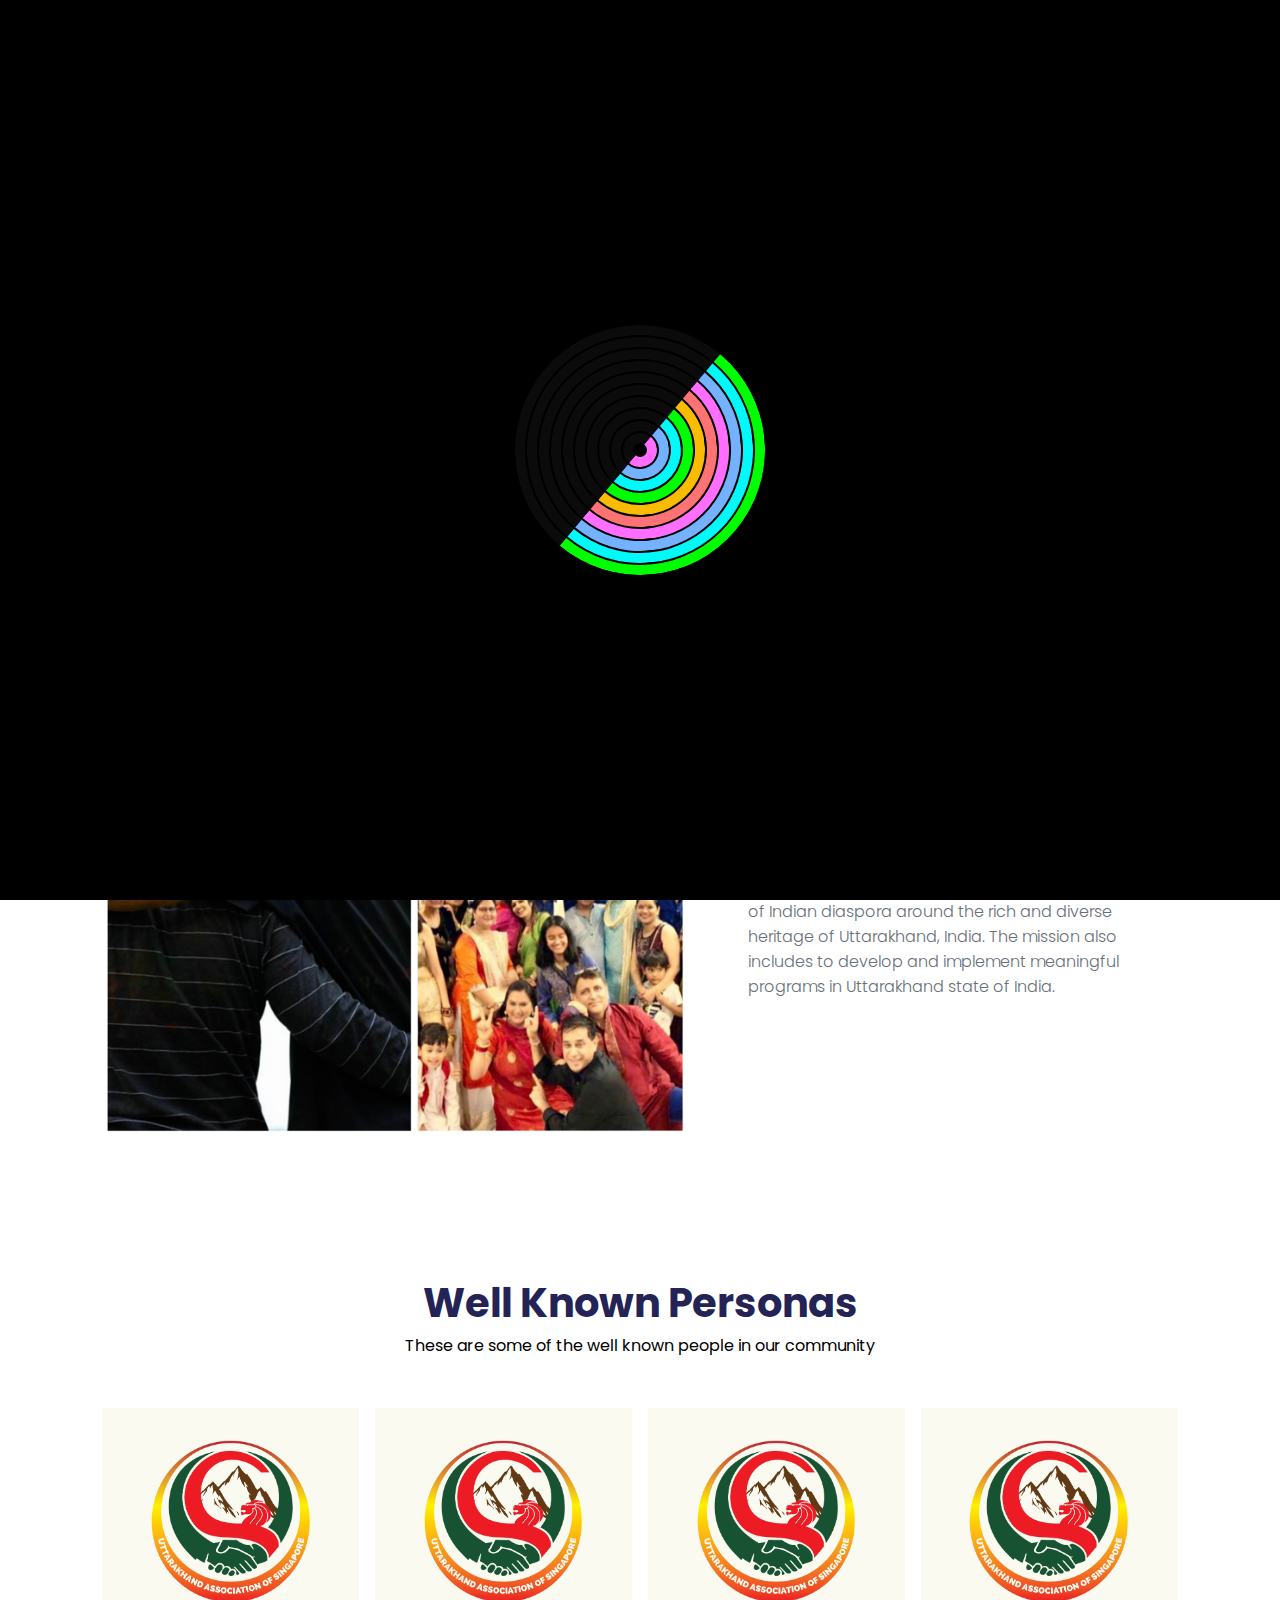
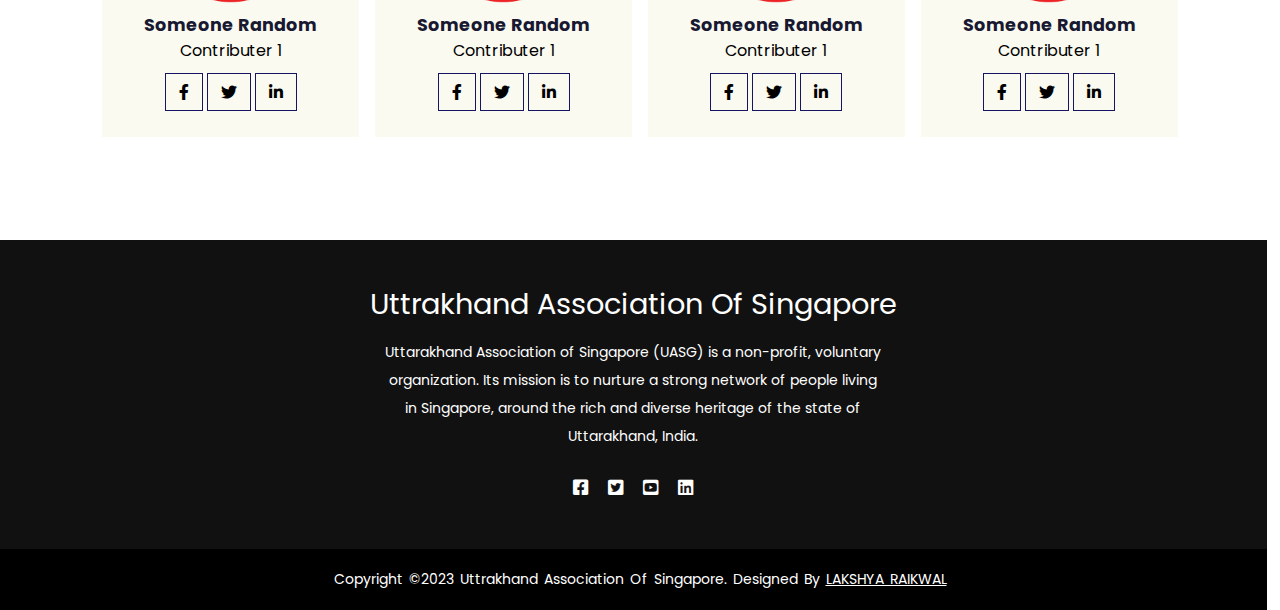
<file: about.html>
<!DOCTYPE html>
<html lang="en">
  <head>
    <meta charset="UTF-8" />
    <meta http-equiv="X-UA-Compatible" content="IE=edge" />
    <meta name="viewport" content="width=device-width, initial-scale=1.0" />
    <title>Uttrakhand Association of Singapore UAS</title>
    <link
      href="https://cdnjs.cloudflare.com/ajax/libs/font-awesome/5.13.0/css/all.min.css"
      rel="stylesheet"
    />
    <link rel="stylesheet" href="style.css" />
  </head>
  <body>
    <div class="loader-bg">
      <div class="loader">
        <span style="--i: 0"></span>
        <span style="--i: 1"></span>
        <span style="--i: 2"></span>
        <span style="--i: 3"></span>
        <span style="--i: 4"></span>
        <span style="--i: 5"></span>
        <span style="--i: 6"></span>
        <span style="--i: 7"></span>
        <span style="--i: 8"></span>
        <span style="--i: 9"></span>
      </div>
    </div>

    <nav>
      <img src="imgs/logo.png" alt="" />
      <div class="navigation">
        <ul>
          <i id="menu-close" class="fas fa-times"></i>
          <li><a href="./index.html">Home</a></li>
          <li><a class="active" href="./about.html">About</a></li>
          <li><a href="./timeline.html">Timeline</a></li>
          <li><a href="./events.html">Events</a></li>
          <li><a href="./contact.html">Contact</a></li>
        </ul>
        <img id="menu-btn" src="imgs/images/menu.png" alt="" />
      </div>
    </nav>

    <!-- !HOME -->
    <section id="about-home">
      <h2>About UASG</h2>
    </section>

    <section id="about-container">
      <div class="about-img">
        <img src="imgs/colllage.png" alt="" />
      </div>
      <div class="about-text">
        <h2>About Us</h2>
        <p>
          Uttarakhand Association of Singapore (UASG) is a non-profit voluntary
          organization established in Singapore. UAS's mission is to nurture a
          strong network of Indian diaspora around the rich and diverse heritage
          of Uttarakhand, India. The mission also includes to develop and
          implement meaningful programs in Uttarakhand state of India.
        </p>
      </div>
    </section>

    <!-- !PROFILES -->
    <section id="profiles">
      <h1>Well Known Personas</h1>
      <p>These are some of the well known people in our community</p>

      <div class="profile-box">
        <div class="profile">
          <img src="imgs/logo.png" alt="" />
          <h6>Someone Random</h6>
          <p>Contributer 1</p>
          <div class="pro-links">
            <i class="fab fa-facebook-f"></i>
            <i class="fab fa-twitter"></i>
            <i class="fab fa-linkedin-in"></i>
          </div>
        </div>

        <div class="profile">
          <img src="imgs/logo.png" alt="" />
          <h6>Someone Random</h6>
          <p>Contributer 1</p>
          <div class="pro-links">
            <i class="fab fa-facebook-f"></i>
            <i class="fab fa-twitter"></i>
            <i class="fab fa-linkedin-in"></i>
          </div>
        </div>

        <div class="profile">
          <img src="imgs/logo.png" alt="" />
          <h6>Someone Random</h6>
          <p>Contributer 1</p>
          <div class="pro-links">
            <i class="fab fa-facebook-f"></i>
            <i class="fab fa-twitter"></i>
            <i class="fab fa-linkedin-in"></i>
          </div>
        </div>

        <div class="profile">
          <img src="imgs/logo.png" alt="" />
          <h6>Someone Random</h6>
          <p>Contributer 1</p>
          <div class="pro-links">
            <i class="fab fa-facebook-f"></i>
            <i class="fab fa-twitter"></i>
            <i class="fab fa-linkedin-in"></i>
          </div>
        </div>
      </div>
    </section>

    <footer>
      <div class="footer-content">
        <h3>Uttrakhand Association of Singapore</h3>
        <p>
          Uttarakhand Association of Singapore (UASG) is a non-profit, voluntary
          organization. Its mission is to nurture a strong network of people
          living in Singapore, around the rich and diverse heritage of the state
          of Uttarakhand, India.
        </p>
        <ul class="socials">
          <li>
            <a href="https://www.facebook.com/groups/474890529306241/"
              ><i class="fab fa-facebook-square"></i
            ></a>
          </li>
          <li>
            <a href="#"><i class="fab fa-twitter-square"></i></a>
          </li>
          <li>
            <a href="#"><i class="fab fa-youtube-square"></i></a>
          </li>
          <li>
            <a href="#"><i class="fab fa-linkedin"></i></a>
          </li>
        </ul>
      </div>

      <div class="footer-bottom">
        <p>
          Copyright &copy;2023 Uttrakhand Association of Singapore. Designed by
          <a class="my-link" href="https://raikwal-homepage.vercel.app"
            >Lakshya Raikwal</a
          >
        </p>
      </div>
    </footer>
    <script
      src="https://code.jquery.com/jquery-3.4.1.min.js"
      integrity="sha256-CSXorXvZcTkaix6Yvo6HppcZGetbYMGWSFlBw8HfCJo="
      crossorigin="anonymous"
    ></script>

    <script>
      setTimeout(function () {
        $(".loader-bg").fadeToggle();
      }, 1000);

      $("#menu-btn").click(function () {
        $("nav .navigation ul").addClass("active");
      });

      $("#menu-close").click(function () {
        $("nav .navigation ul").removeClass("active");
      });
    </script>
  </body>
</html>
</file>
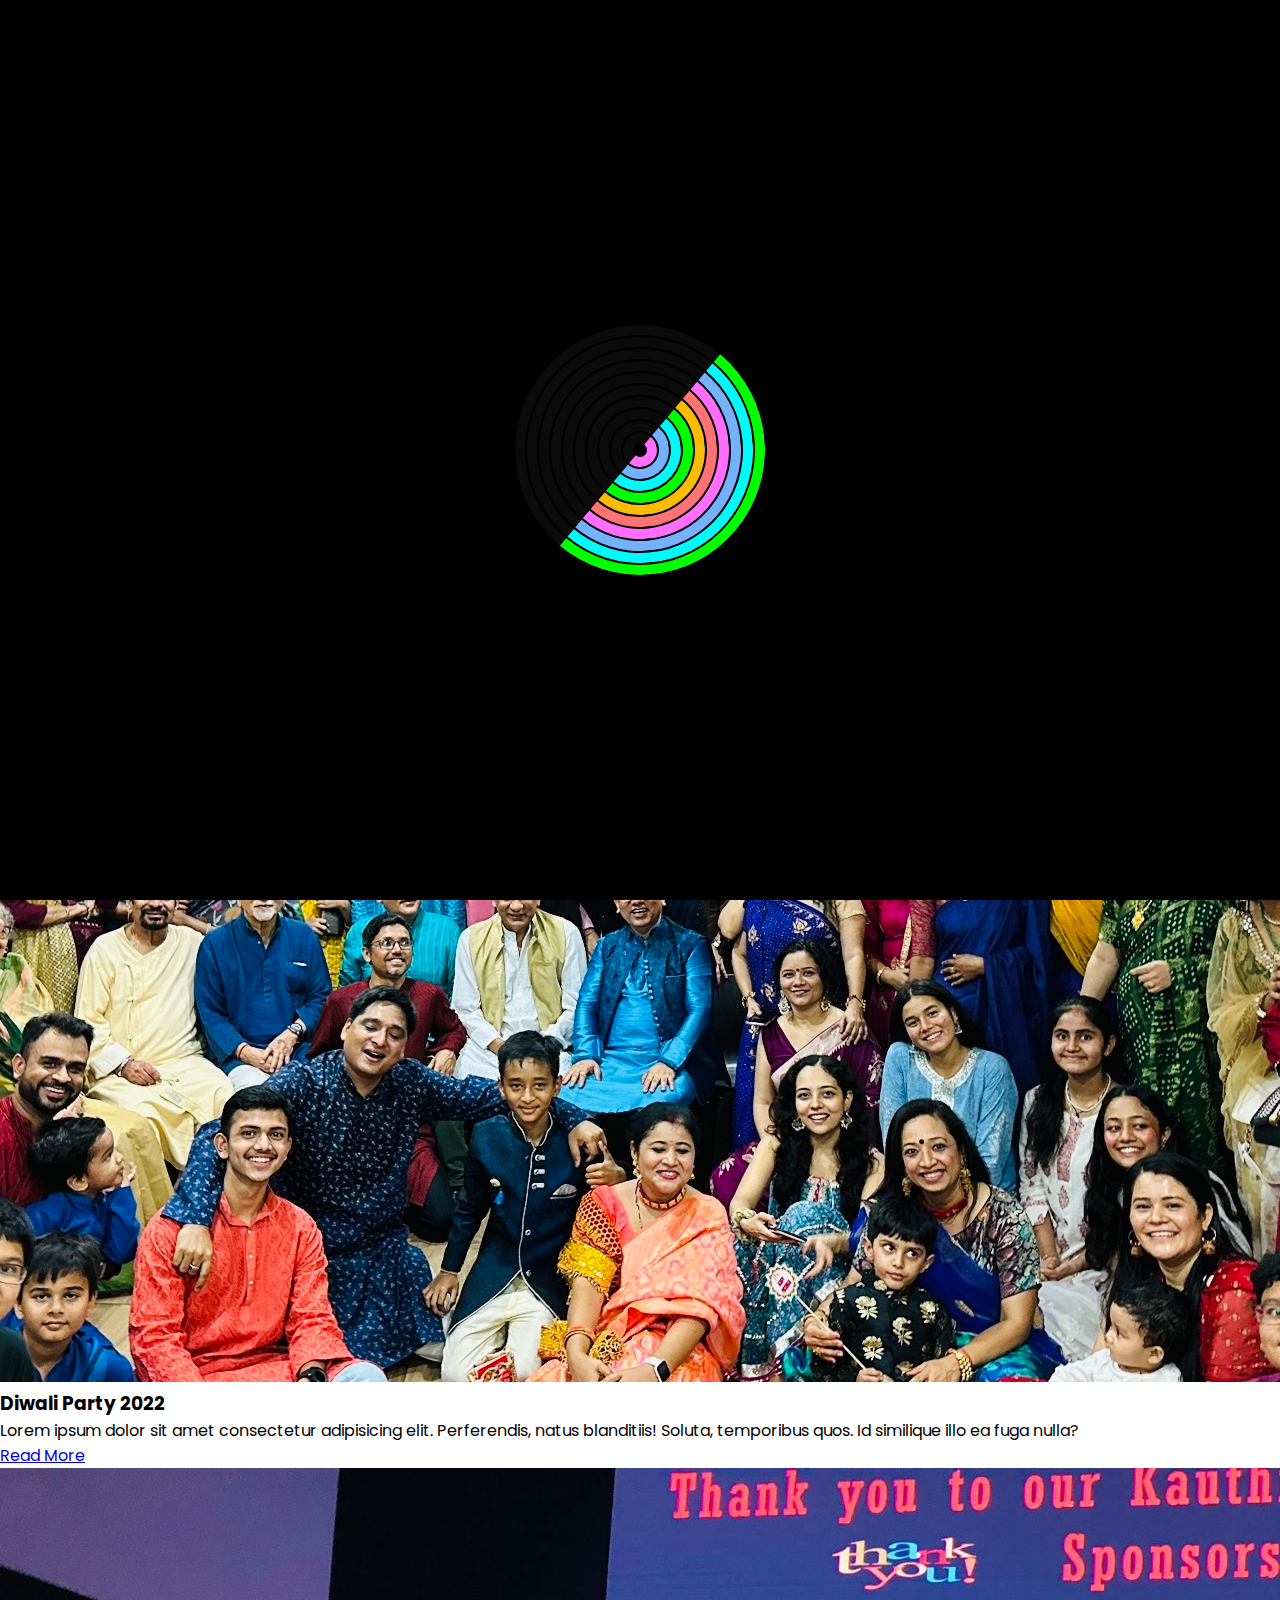
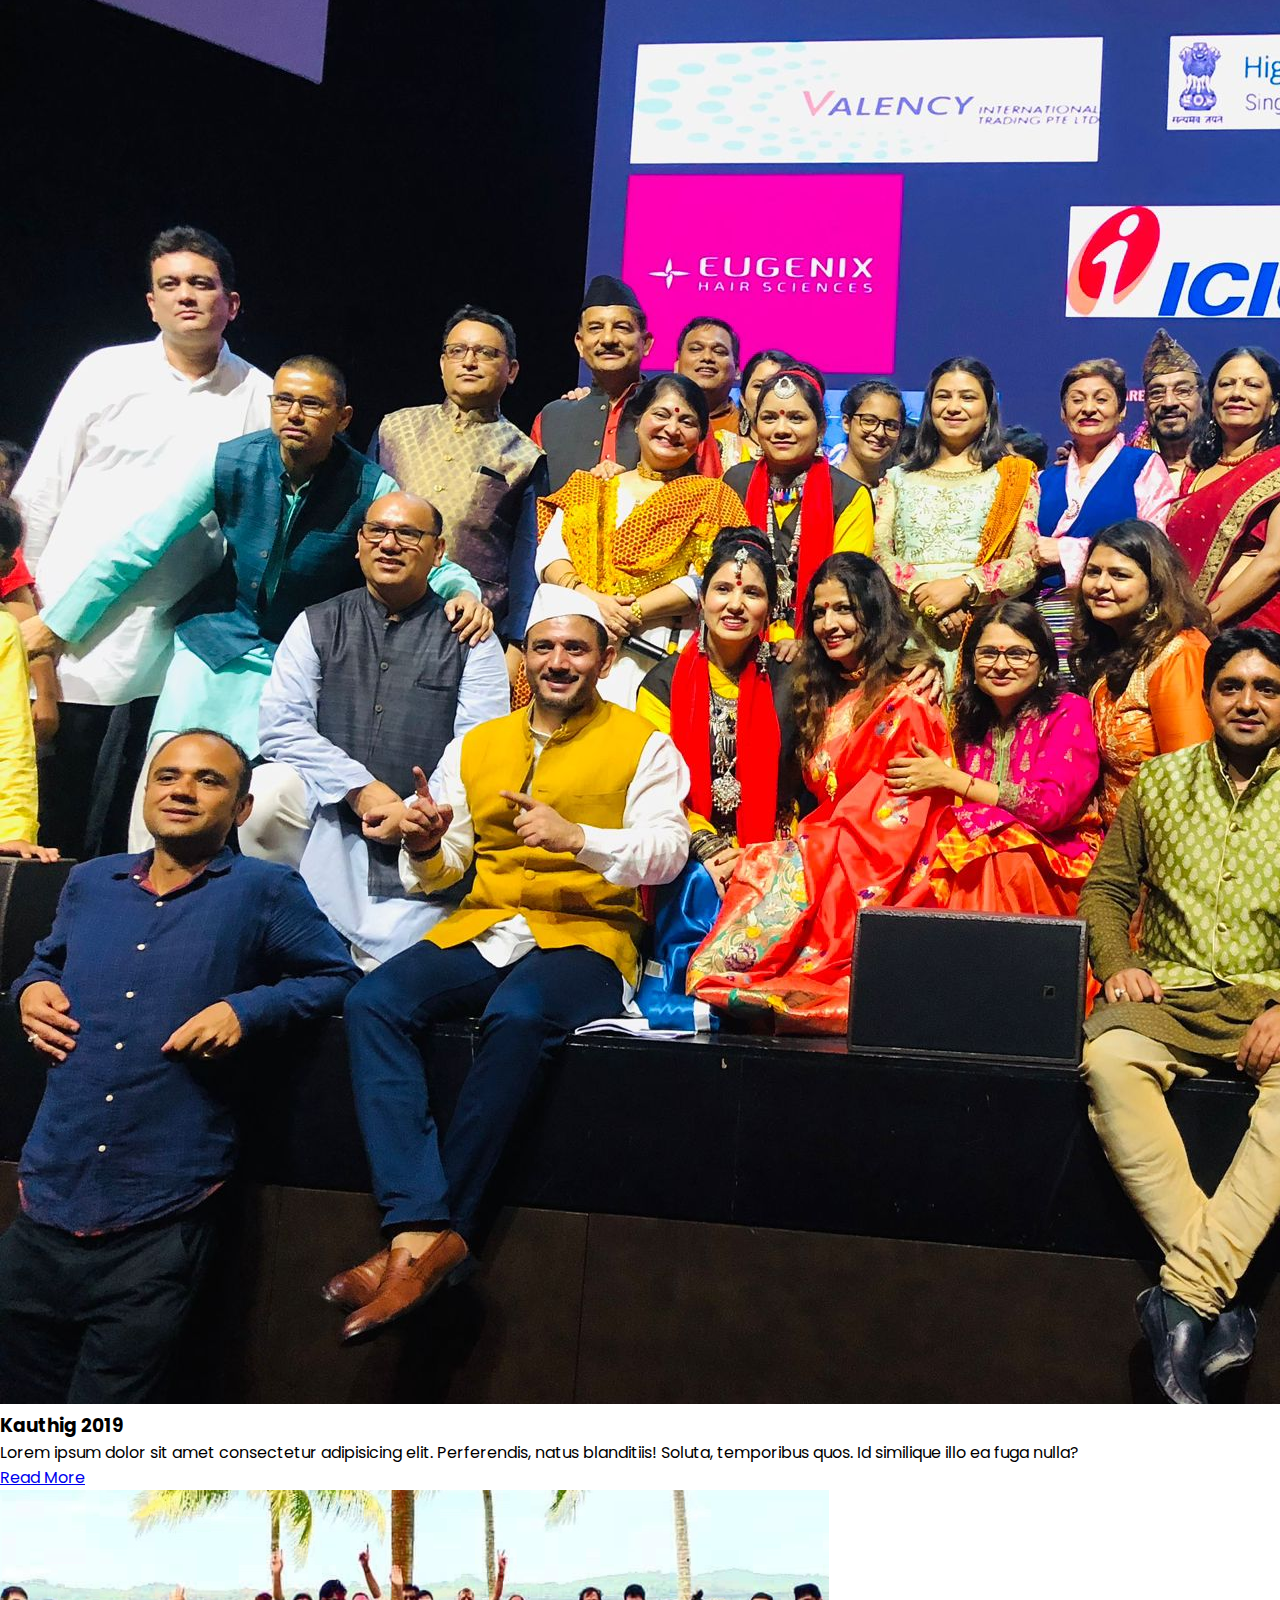
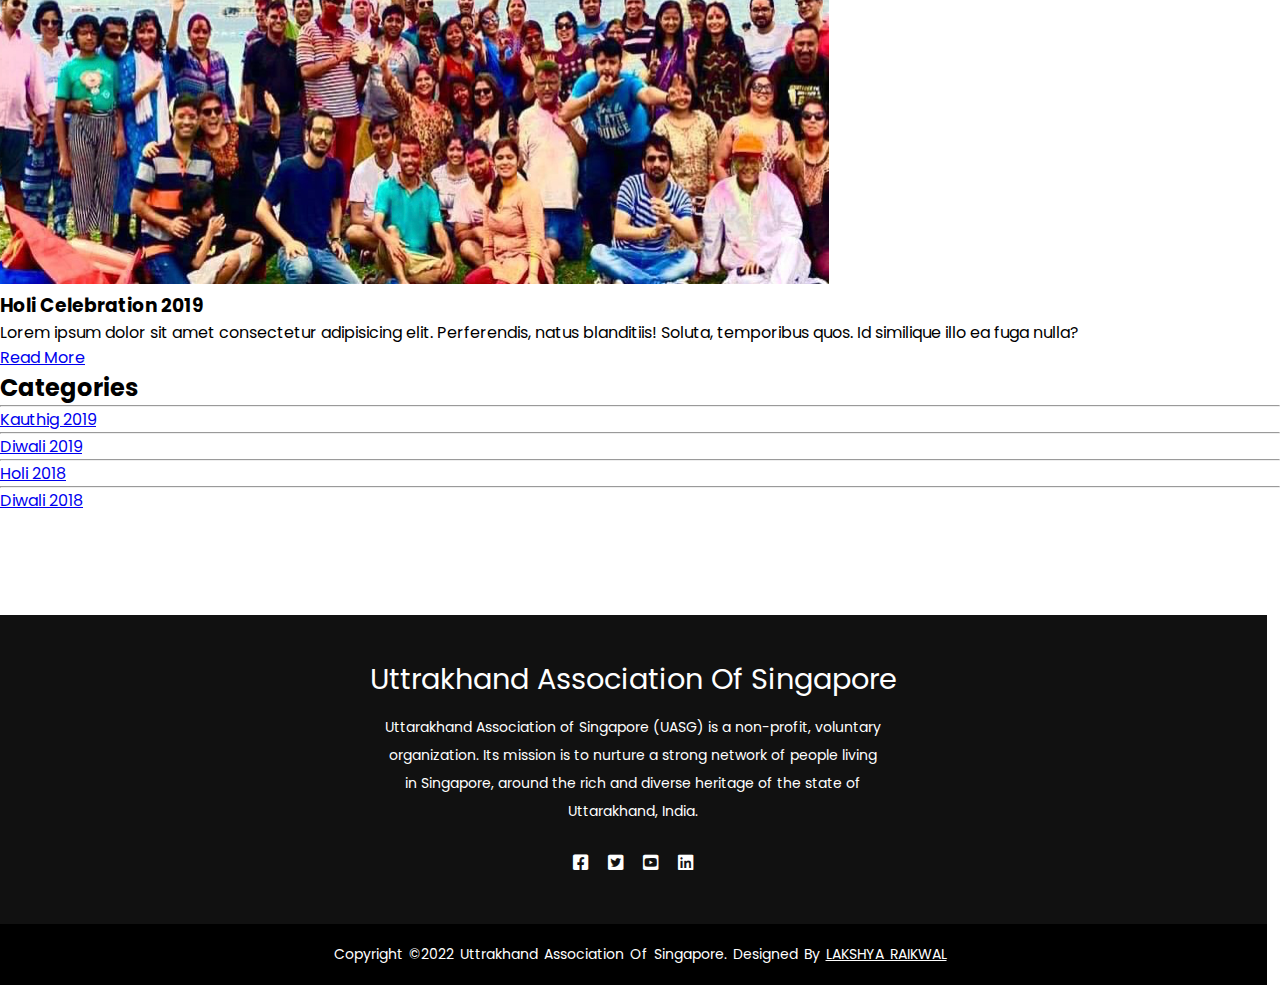
<file: blog.html>
<!DOCTYPE html>
<html lang="en">
  <head>
    <meta charset="UTF-8" />
    <meta http-equiv="X-UA-Compatible" content="IE=edge" />
    <meta name="viewport" content="width=device-width, initial-scale=1.0" />
    <title>Uttrakhand Association of Singapore UAS</title>
    <link
      href="https://cdnjs.cloudflare.com/ajax/libs/font-awesome/5.13.0/css/all.min.css"
      rel="stylesheet"
    />
    <link rel="stylesheet" href="style.css" />
  </head>
  <body>
    <div class="loader-bg">
      <div class="loader">
        <span style="--i: 0"></span>
        <span style="--i: 1"></span>
        <span style="--i: 2"></span>
        <span style="--i: 3"></span>
        <span style="--i: 4"></span>
        <span style="--i: 5"></span>
        <span style="--i: 6"></span>
        <span style="--i: 7"></span>
        <span style="--i: 8"></span>
        <span style="--i: 9"></span>
      </div>
    </div>

    
    <nav>
      <img src="imgs/logo.png" alt="" />
      <div class="navigation">
        <ul>
          <i id="menu-close" class="fas fa-times"></i>
          <li><a href="./index.html">Home</a></li>
          <li><a href="./about.html">About</a></li>
          <li><a class="active" href="./blog.html">Blog</a></li>
          <li><a href="./events.html">Events</a></li>
          <li><a href="./contact.html">Contact</a></li>
        </ul>
        <img id="menu-btn" src="imgs/images/menu.png" alt="" />
      </div>
    </nav>

    <!-- !HOME -->
    <section id="about-home">
      <h2>Our Blogs</h2>
    </section>

    <section id="blog-container">
      <div class="blogs">
        <div class="post">
          <img src="imgs/diwali.JPG" alt="" />
          <h3>Diwali Party 2022</h3>
          <p>
            Lorem ipsum dolor sit amet consectetur adipisicing elit.
            Perferendis, natus blanditiis! Soluta, temporibus quos. Id similique
            illo ea fuga nulla?
          </p>
          <a href="./blogs/post.html">Read More</a>
        </div>
        <div class="post">
          <img src="imgs/kauthig.jpg" alt="" />
          <h3>Kauthig 2019</h3>
          <p>
            Lorem ipsum dolor sit amet consectetur adipisicing elit.
            Perferendis, natus blanditiis! Soluta, temporibus quos. Id similique
            illo ea fuga nulla?
          </p>
          <a href="#">Read More</a>
        </div>
        <div class="post">
          <img src="imgs/holi.png" alt="" />
          <h3>Holi Celebration 2019</h3>
          <p>
            Lorem ipsum dolor sit amet consectetur adipisicing elit.
            Perferendis, natus blanditiis! Soluta, temporibus quos. Id similique
            illo ea fuga nulla?
          </p>
          <a href="#">Read More</a>
        </div>
      </div>

      <div class="cate">
        <h2>Categories</h2>
        <hr />
        <a href="#">Kauthig 2019</a>
        <hr />
        <a href="#">Diwali 2019</a>
        <hr />
        <a href="#">Holi 2018</a>
        <hr />
        <a href="#">Diwali 2018</a>
      </div>
    </section>

    <footer>
      <div class="footer-content">
        <h3>Uttrakhand Association of Singapore</h3>
        <p>
          Uttarakhand Association of Singapore (UASG) is a non-profit, voluntary
          organization. Its mission is to nurture a strong network of people
          living in Singapore, around the rich and diverse heritage of the state
          of Uttarakhand, India.
        </p>
        <ul class="socials">
          <li>
            <a href="https://www.facebook.com/groups/474890529306241/"
              ><i class="fab fa-facebook-square"></i
            ></a>
          </li>
          <li>
            <a href="#"><i class="fab fa-twitter-square"></i></a>
          </li>
          <li>
            <a href="#"><i class="fab fa-youtube-square"></i></a>
          </li>
          <li>
            <a href="#"><i class="fab fa-linkedin"></i></a>
          </li>
        </ul>
      </div>

      <div class="footer-bottom">
        <p>
          Copyright &copy;2022 Uttrakhand Association of Singapore. Designed by
          <a class="my-link" href="https://raikwal-homepage.vercel.app"
            >Lakshya Raikwal</a
          >
        </p>
      </div>
    </footer>
    <script
      src="https://code.jquery.com/jquery-3.4.1.min.js"
      integrity="sha256-CSXorXvZcTkaix6Yvo6HppcZGetbYMGWSFlBw8HfCJo="
      crossorigin="anonymous"
    ></script>

    <script>
      setTimeout(function () {
        $(".loader-bg").fadeToggle();
      }, 1000);

      $("#menu-btn").click(function () {
        $("nav .navigation ul").addClass("active");
      });

      $("#menu-close").click(function () {
        $("nav .navigation ul").removeClass("active");
      });
    </script>
  </body>
</html>
</file>
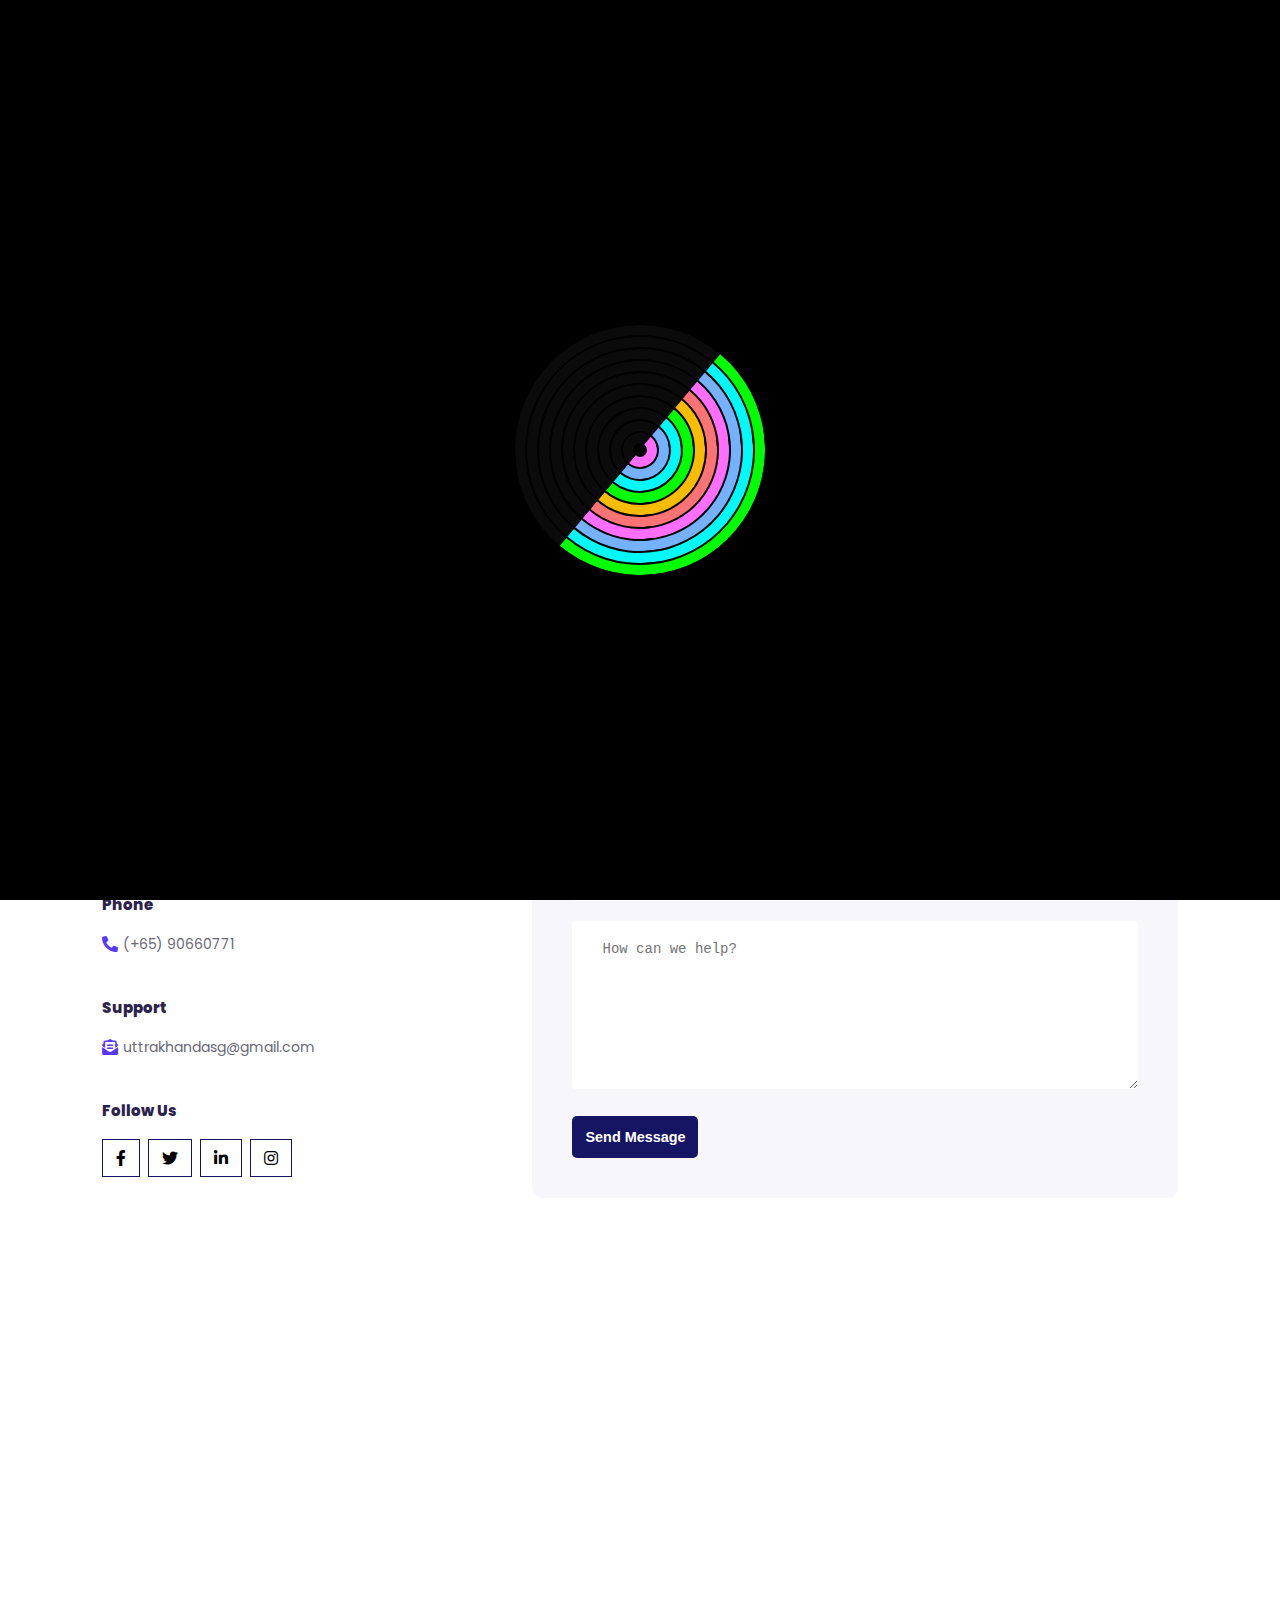
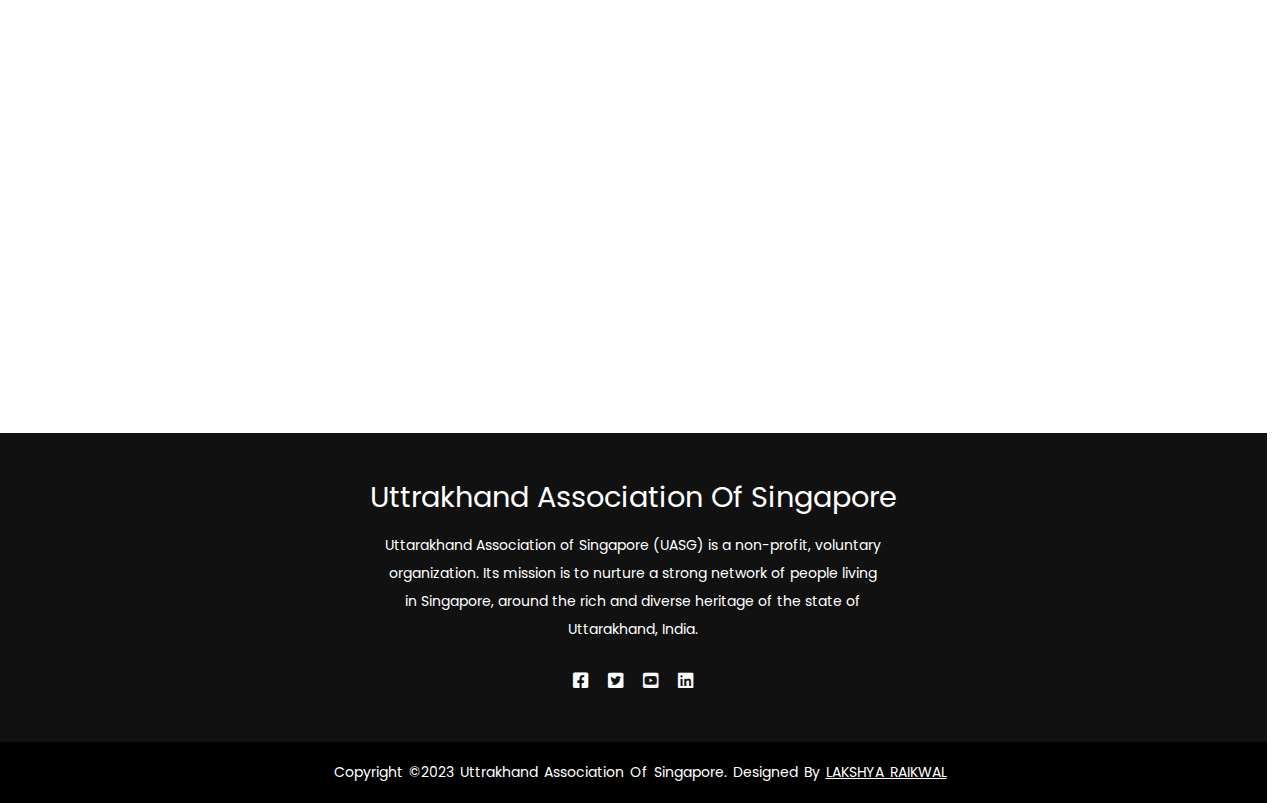
<file: contact.html>
<!DOCTYPE html>
<html lang="en">
  <head>
    <meta charset="UTF-8" />
    <meta http-equiv="X-UA-Compatible" content="IE=edge" />
    <meta name="viewport" content="width=device-width, initial-scale=1.0" />
    <title>Uttrakhand Association of Singapore UAS</title>
    <link
      href="https://cdnjs.cloudflare.com/ajax/libs/font-awesome/5.13.0/css/all.min.css"
      rel="stylesheet"
    />
    <link rel="stylesheet" href="./style.css" />
  </head>
  <body>
    <div class="loader-bg">
      <div class="loader">
        <span style="--i: 0"></span>
        <span style="--i: 1"></span>
        <span style="--i: 2"></span>
        <span style="--i: 3"></span>
        <span style="--i: 4"></span>
        <span style="--i: 5"></span>
        <span style="--i: 6"></span>
        <span style="--i: 7"></span>
        <span style="--i: 8"></span>
        <span style="--i: 9"></span>
      </div>
    </div>

    <nav>
      <img src="./imgs/logo.png" alt="" />
      <div class="navigation">
        <ul>
          <i id="menu-close" class="fas fa-times"></i>
          <li><a href="./index.html">Home</a></li>
          <li><a href="./about.html">About</a></li>
          <li><a href="./timeline.html">Timeline</a></li>
          <li><a href="./events.html">Events</a></li>
          <li><a class="active" href="./contact.html">Contact</a></li>
        </ul>
        <img id="menu-btn" src="./imgs/images/menu.png" alt="" />
      </div>
    </nav>

    <!-- !HOME -->
    <section id="about-home">
      <h2>Contact Us</h2>
    </section>

    <section id="contact">
      <div class="getin">
        <h2>Get in Touch</h2>
        <p>Looking for help? Fill the form and start a new adventure.</p>

        <div class="getin-details">
          <h3>Headquarters</h3>
          <div>
            <i class="fas fa-home get"></i>
            <p>UBI AVENUE 3, Singapore 408868</p>
          </div>
          <h3>Phone</h3>
          <div>
            <i class="fas fa-phone-alt get"></i>
            <p>(+65) 90660771</p>
          </div>
          <h3>Support</h3>
          <div>
            <i class="fas fa-envelope-open-text get"></i>
            <p>uttrakhandasg@gmail.com</p>
          </div>
          <h3>Follow Us</h3>
          <div class="pro-links">
            <i class="fab fa-facebook-f"></i>
            <i class="fab fa-twitter"></i>
            <i class="fab fa-linkedin-in"></i>
            <i class="fab fa-instagram"></i>
          </div>
        </div>
      </div>

      <div class="form">
        <h4>Let&apos;s Connect</h4>
        <p>Connect to us for any support</p>
        <div class="form-row">
          <input type="text" placeholder="Your Name" />
          <input type="text" placeholder="Email" />
        </div>
        <div class="form-col">
          <input type="text" placeholder="Subject" />
        </div>
        <div class="form-col">
          <textarea
            name=""
            id=""
            cols="30"
            rows="8"
            placeholder="How can we help?"
          ></textarea>
        </div>
        <div class="form-col">
          <button>Send Message</button>
        </div>
      </div>
    </section>

    <section id="map">
      <iframe
        src="https://www.google.com/maps/embed?pb=!1m18!1m12!1m3!1d3988.7400334132767!2d103.892528514753!3d1.3321036620032862!2m3!1f0!2f0!3f0!3m2!1i1024!2i768!4f13.1!3m3!1m2!1s0x31da17f3a6818de1%3A0x124eeb26add7fd03!2sUbi%20Ave%203!5e0!3m2!1sen!2ssg!4v1663478573502!5m2!1sen!2ssg"
        style="border: 0"
        allowfullscreen=""
        loading="lazy"
        referrerpolicy="no-referrer-when-downgrade"
      ></iframe>
    </section>

    <footer>
      <div class="footer-content">
        <h3>Uttrakhand Association of Singapore</h3>
        <p>
          Uttarakhand Association of Singapore (UASG) is a non-profit, voluntary
          organization. Its mission is to nurture a strong network of people
          living in Singapore, around the rich and diverse heritage of the state
          of Uttarakhand, India.
        </p>
        <ul class="socials">
          <li>
            <a href="https://www.facebook.com/groups/474890529306241/"
              ><i class="fab fa-facebook-square"></i
            ></a>
          </li>
          <li>
            <a href="#"><i class="fab fa-twitter-square"></i></a>
          </li>
          <li>
            <a href="#"><i class="fab fa-youtube-square"></i></a>
          </li>
          <li>
            <a href="#"><i class="fab fa-linkedin"></i></a>
          </li>
        </ul>
      </div>

      <div class="footer-bottom">
        <p>
          Copyright &copy;2023 Uttrakhand Association of Singapore. Designed by
          <a class="my-link" href="https://raikwal-homepage.vercel.app"
            >Lakshya Raikwal</a
          >
        </p>
      </div>
    </footer>
    <script
      src="https://code.jquery.com/jquery-3.4.1.min.js"
      integrity="sha256-CSXorXvZcTkaix6Yvo6HppcZGetbYMGWSFlBw8HfCJo="
      crossorigin="anonymous"
    ></script>

    <script>
      setTimeout(function () {
        $(".loader-bg").fadeToggle();
      }, 1000);

      $("#menu-btn").click(function () {
        $("nav .navigation ul").addClass("active");
      });

      $("#menu-close").click(function () {
        $("nav .navigation ul").removeClass("active");
      });
    </script>
  </body>
</html>
</file>
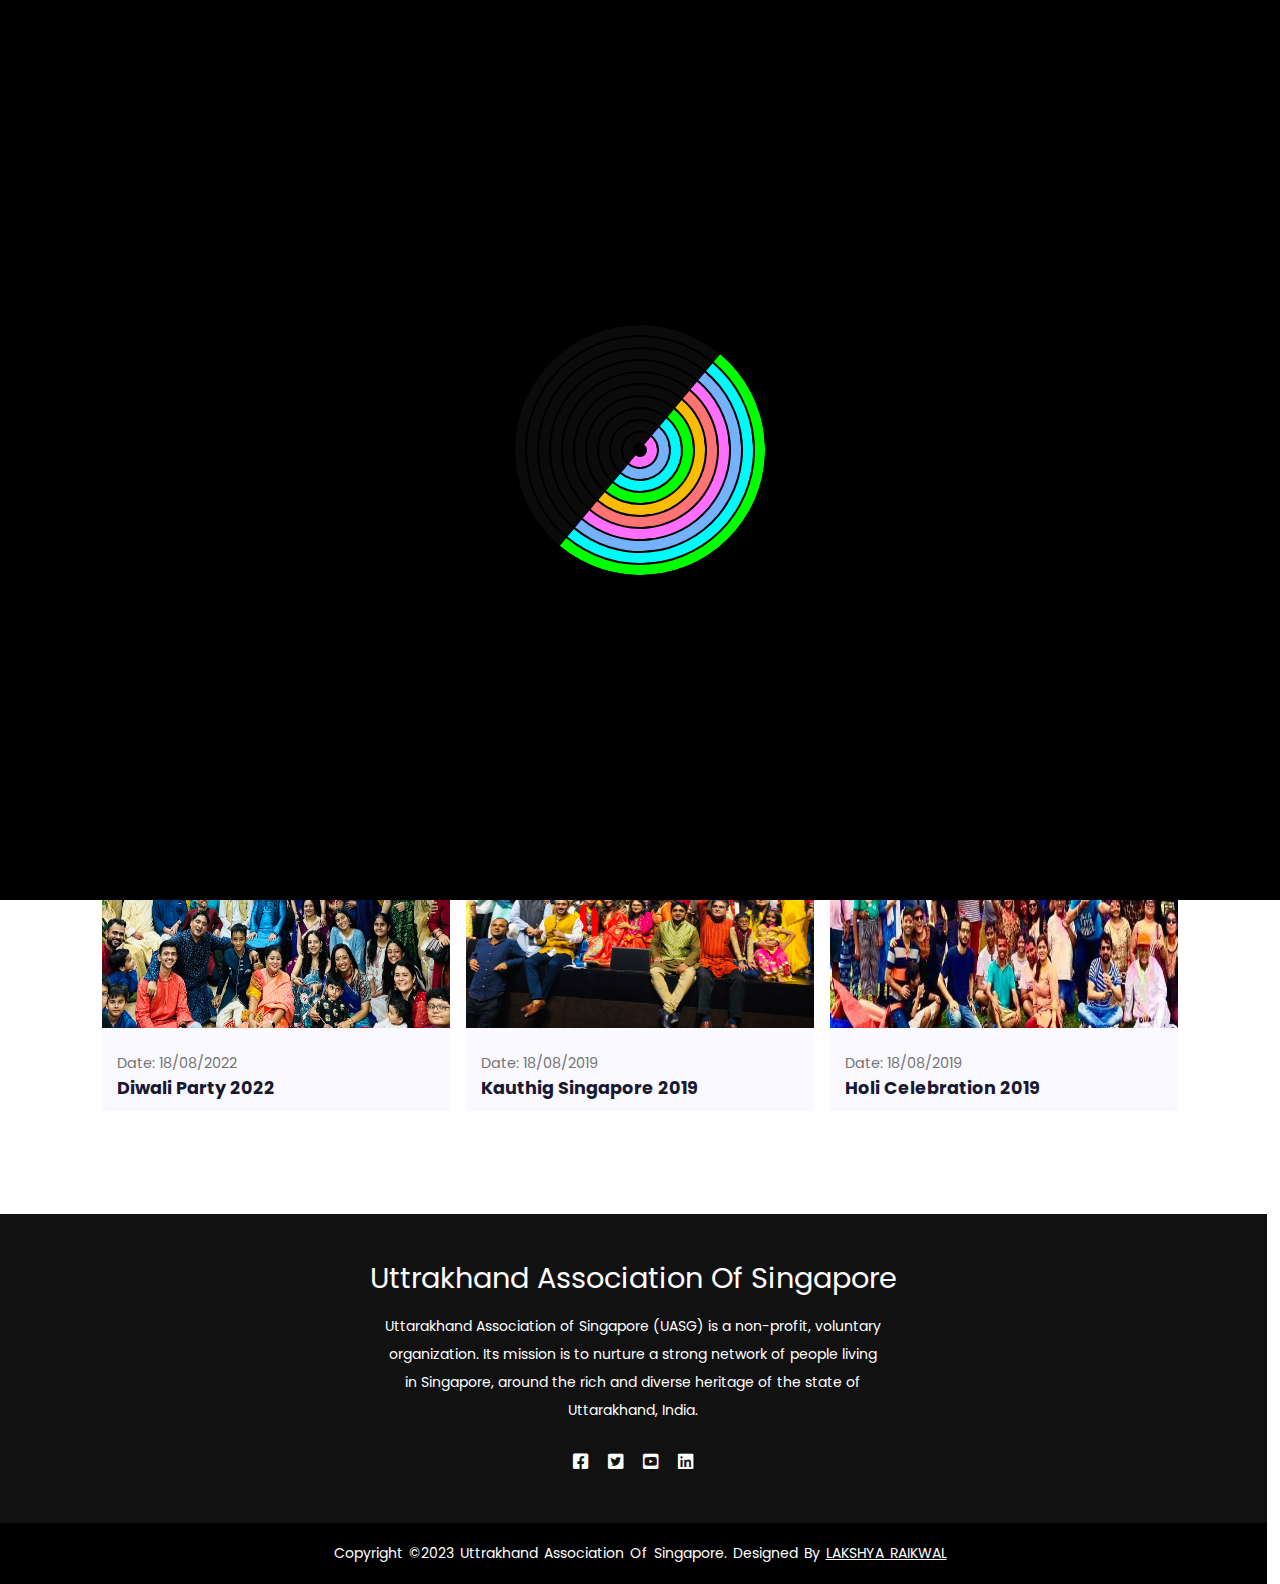
<file: events.html>
<!DOCTYPE html>
<html lang="en">
  <head>
    <meta charset="UTF-8" />
    <meta http-equiv="X-UA-Compatible" content="IE=edge" />
    <meta name="viewport" content="width=device-width, initial-scale=1.0" />
    <title>Uttrakhand Association of Singapore UAS</title>
    <link
      href="https://cdnjs.cloudflare.com/ajax/libs/font-awesome/5.13.0/css/all.min.css"
      rel="stylesheet"
    />
    <link rel="stylesheet" href="style.css" />
  </head>
  <body>
    <div class="loader-bg">
      <div class="loader">
        <span style="--i: 0"></span>
        <span style="--i: 1"></span>
        <span style="--i: 2"></span>
        <span style="--i: 3"></span>
        <span style="--i: 4"></span>
        <span style="--i: 5"></span>
        <span style="--i: 6"></span>
        <span style="--i: 7"></span>
        <span style="--i: 8"></span>
        <span style="--i: 9"></span>
      </div>
    </div>

    <nav>
      <img src="imgs/logo.png" alt="" />
      <div class="navigation">
        <ul>
          <i id="menu-close" class="fas fa-times"></i>
          <li><a href="./index.html">Home</a></li>
          <li><a href="./about.html">About</a></li>
          <li><a href="./timeline.html">Timeline</a></li>
          <li><a class="active" href="./events.html">Events</a></li>
          <li><a href="./contact.html">Contact</a></li>
        </ul>
        <img id="menu-btn" src="imgs/images/menu.png" alt="" />
      </div>
    </nav>

    <!-- !HOME -->
    <section id="about-home">
      <h2>Events</h2>
    </section>

    <section id="event">
      <h1>Our Events</h1>
      <p>Fun and Exciting Events</p>

      <div class="event-box">
        <div
          onclick="window.location.href='./events_details/event_details.html'"
          class="events"
        >
          <img src="imgs/diwali.JPG" alt="event1" />
          <div class="details">
            <span>Date: 18/08/2022</span>
            <h6>Diwali Party 2022</h6>
          </div>
        </div>
        <div class="events">
          <img src="imgs/kauthig.jpg" alt="event1" />
          <div class="details">
            <span>Date: 18/08/2019</span>
            <h6>Kauthig Singapore 2019</h6>
          </div>
        </div>
        <div class="events">
          <img src="imgs/holi.png" alt="event1" />
          <div class="details">
            <span>Date: 18/08/2019</span>
            <h6>Holi Celebration 2019</h6>
          </div>
        </div>
      </div>
    </section>

    <footer>
      <div class="footer-content">
        <h3>Uttrakhand Association of Singapore</h3>
        <p>
          Uttarakhand Association of Singapore (UASG) is a non-profit, voluntary
          organization. Its mission is to nurture a strong network of people
          living in Singapore, around the rich and diverse heritage of the state
          of Uttarakhand, India.
        </p>
        <ul class="socials">
          <li>
            <a href="https://www.facebook.com/groups/474890529306241/"
              ><i class="fab fa-facebook-square"></i
            ></a>
          </li>
          <li>
            <a href="#"><i class="fab fa-twitter-square"></i></a>
          </li>
          <li>
            <a href="#"><i class="fab fa-youtube-square"></i></a>
          </li>
          <li>
            <a href="#"><i class="fab fa-linkedin"></i></a>
          </li>
        </ul>
      </div>

      <div class="footer-bottom">
        <p>
          Copyright &copy;2023 Uttrakhand Association of Singapore. Designed by
          <a class="my-link" href="https://raikwal-homepage.vercel.app"
            >Lakshya Raikwal</a
          >
        </p>
      </div>
    </footer>
    <script
      src="https://code.jquery.com/jquery-3.4.1.min.js"
      integrity="sha256-CSXorXvZcTkaix6Yvo6HppcZGetbYMGWSFlBw8HfCJo="
      crossorigin="anonymous"
    ></script>

    <script>
      setTimeout(function () {
        $(".loader-bg").fadeToggle();
      }, 1000);

      $("#menu-btn").click(function () {
        $("nav .navigation ul").addClass("active");
      });

      $("#menu-close").click(function () {
        $("nav .navigation ul").removeClass("active");
      });
    </script>
  </body>
</html>
</file>
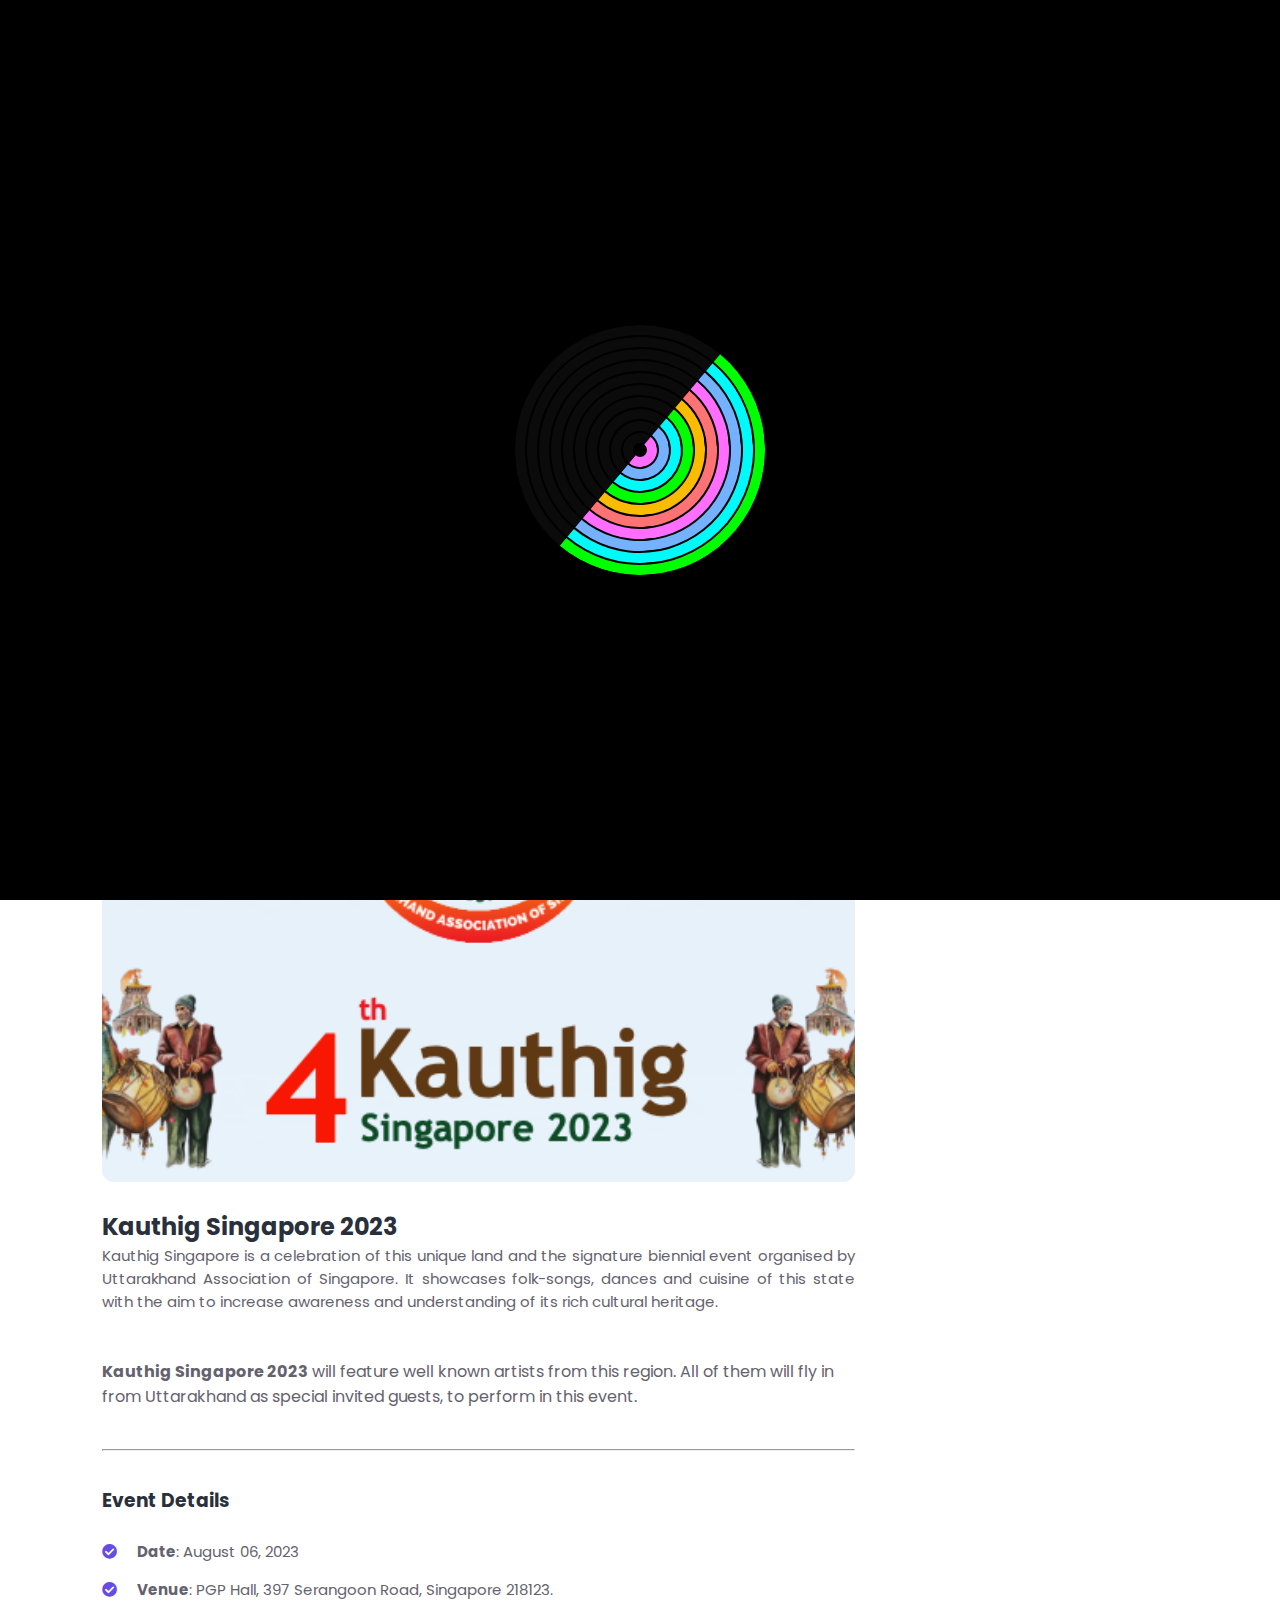
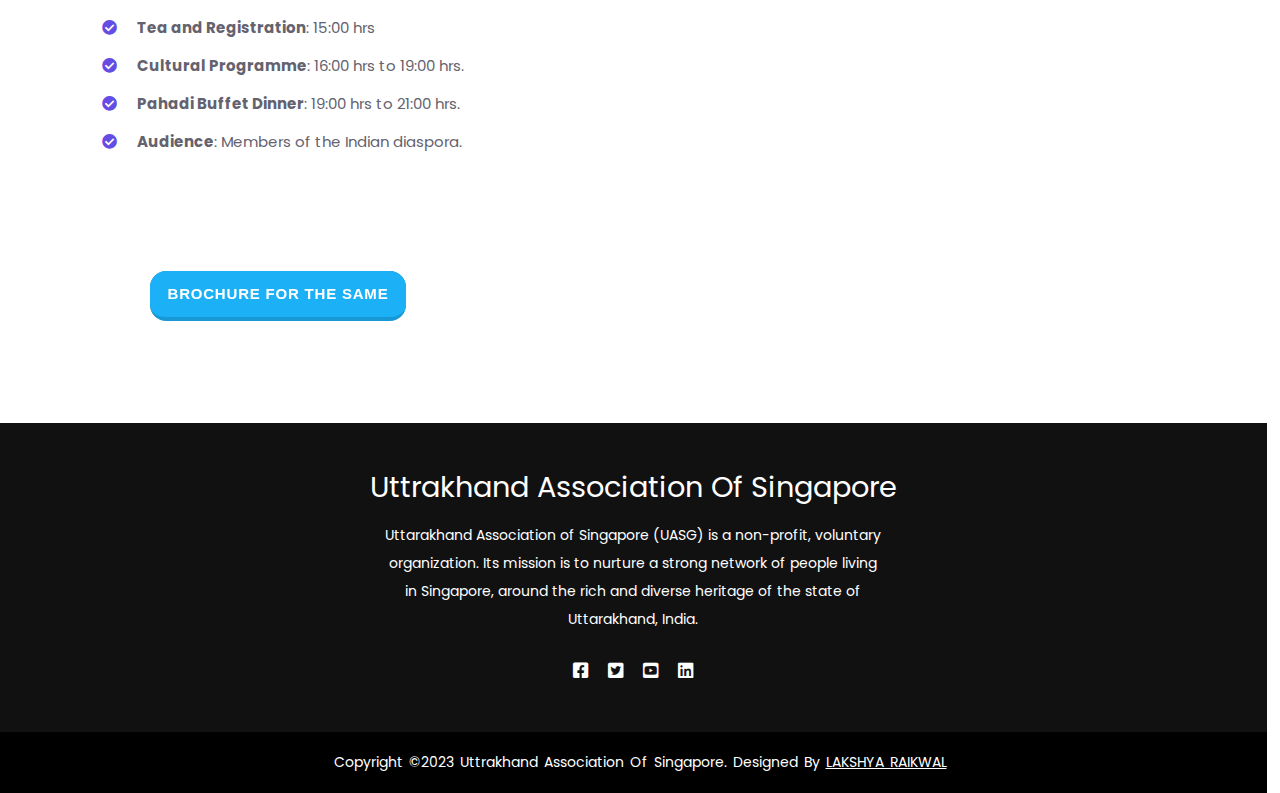
<file: events_details/kauthig2023.html>
<!DOCTYPE html>
<html lang="en">
  <head>
    <meta charset="UTF-8" />
    <meta http-equiv="X-UA-Compatible" content="IE=edge" />
    <meta name="viewport" content="width=device-width, initial-scale=1.0" />
    <title>Uttrakhand Association of Singapore UAS</title>

    <link
      href="https://cdnjs.cloudflare.com/ajax/libs/font-awesome/5.13.0/css/all.min.css"
      rel="stylesheet"
    />
    <link rel="stylesheet" href="../style.css" />
  </head>
  <body>
    <iframe
      src="/imgs/music.mp3"
      allow="autoplay"
      id="audio"
      style="display: none"
    ></iframe>
    <audio autoplay loop>
      <source src="/imgs/music.mp3" type="audio/mp3" />
    </audio>
    <div class="loader-bg">
      <div class="loader">
        <span style="--i: 0"></span>
        <span style="--i: 1"></span>
        <span style="--i: 2"></span>
        <span style="--i: 3"></span>
        <span style="--i: 4"></span>
        <span style="--i: 5"></span>
        <span style="--i: 6"></span>
        <span style="--i: 7"></span>
        <span style="--i: 8"></span>
        <span style="--i: 9"></span>
      </div>
    </div>

    <nav>
      <img src="../imgs/logo.png" alt="" />
      <div class="navigation">
        <ul>
          <i id="menu-close" class="fas fa-times"></i>
          <li><a href="../index.html">Home</a></li>
          <li><a href="../about.html">About</a></li>
          <li><a href="../blog.html">Blog</a></li>
          <li><a class="active" href="../events.html">Events</a></li>
          <li><a href="../contact.html">Contact</a></li>
        </ul>
        <img id="menu-btn" src="../imgs/images/menu.png" alt="" />
      </div>
    </nav>

    <!-- !HOME -->
    <section id="about-home">
      <br />
      <h2>Kauthig Singapore 2023</h2>
    </section>

    <section id="event-detail">
      <div class="overview">
        <img class="event-image" src="../imgs/kat.png" alt="" />
        <div class="event-head">
          <div class="e-name">
            <h2>Kauthig Singapore 2023</h2>
            <p>
              Kauthig Singapore is a celebration of this unique land and the
              signature biennial event organised by Uttarakhand Association of
              Singapore. It showcases folk-songs, dances and cuisine of this
              state with the aim to increase awareness and understanding of its
              rich cultural heritage.<br /><br /><br />
            </p>
          </div>
        </div>
        <p>
          <b>Kauthig Singapore 2023</b> will feature well known artists from
          this region. All of them will fly in from Uttarakhand as special
          invited guests, to perform in this event.
        </p>
        <hr />
        <h3>Event Details</h3>

        <div class="details">
          <p><i class="far fa-check-circle"></i><b>Date</b>: August 06, 2023</p>
          <p>
            <i class="far fa-check-circle"></i><b>Venue</b>: PGP Hall, 397
            Serangoon Road, Singapore 218123.
          </p>
          <p>
            <i class="far fa-check-circle"></i><b>Tea and Registration</b>:
            15:00 hrs
          </p>
          <p>
            <i class="far fa-check-circle"></i><b>Cultural Programme</b>: 16:00
            hrs to 19:00 hrs.
          </p>
          <p>
            <i class="far fa-check-circle"></i><b>Pahadi Buffet Dinner</b>:
            19:00 hrs to 21:00 hrs.
          </p>
          <p>
            <i class="far fa-check-circle"></i><b>Audience</b>: Members of the
            Indian diaspora.
          </p>
        </div>
      </div>
    </section>
    <button class="button-19" onclick="window.open('kauthigg.pdf', '_blank')">
      Brochure for the Same
    </button>

    <footer>
      <div class="footer-content">
        <h3>Uttrakhand Association of Singapore</h3>
        <p>
          Uttarakhand Association of Singapore (UASG) is a non-profit, voluntary
          organization. Its mission is to nurture a strong network of people
          living in Singapore, around the rich and diverse heritage of the state
          of Uttarakhand, India.
        </p>
        <ul class="socials">
          <li>
            <a href="https://www.facebook.com/groups/474890529306241/"
              ><i class="fab fa-facebook-square"></i
            ></a>
          </li>
          <li>
            <a href="#"><i class="fab fa-twitter-square"></i></a>
          </li>
          <li>
            <a href="#"><i class="fab fa-youtube-square"></i></a>
          </li>
          <li>
            <a href="#"><i class="fab fa-linkedin"></i></a>
          </li>
        </ul>
      </div>

      <div class="footer-bottom">
        <p>
          Copyright &copy;2023 Uttrakhand Association of Singapore. Designed by
          <a class="my-link" href="https://raikwal-homepage.vercel.app"
            >Lakshya Raikwal</a
          >
        </p>
      </div>
    </footer>
    <script
      src="https://code.jquery.com/jquery-3.4.1.min.js"
      integrity="sha256-CSXorXvZcTkaix6Yvo6HppcZGetbYMGWSFlBw8HfCJo="
      crossorigin="anonymous"
    ></script>

    <script>
      setTimeout(function () {
        $(".loader-bg").fadeToggle();
      }, 1000);

      $("#menu-btn").click(function () {
        $("nav .navigation ul").addClass("active");
      });

      $("#menu-close").click(function () {
        $("nav .navigation ul").removeClass("active");
      });
    </script>
  </body>
</html>
</file>
<file: style.css>
@import url("https://fonts.googleapis.com/css2?family=Poppins:wght@100;200;300;400;500;600;700;800;900&display=swap");
@import url("https://fonts.googleapis.com/css2?family=Recursive&display=swap");
@import url("https://fonts.googleapis.com/css2?family=Exo+2:ital@1&display=swap");

* {
  margin: 0;
  padding: 0;
  box-sizing: border-box;
}

body {
  font-family: "Poppins", sans-serif;
  overflow-x: hidden;
}

/* GLOBAL TAGS */
h1 {
  font-size: 2.5rem;
  font-weight: 700;
  color: rgb(35, 35, 85);
}

span {
  font-size: 0.9rem;
  color: #757373;
}

h6 {
  font-size: 1.1rem;
  color: rgb(24, 24, 49);
}

/* !Navigation */
nav {
  position: fixed;
  width: 100%;
  background-color: #fad961;
  background-image: linear-gradient(90deg, #fad961 10%, #f76b1c 80%);

  display: flex;
  flex-direction: row;
  justify-content: space-between;
  align-items: center;
  padding: 0vw 6vw;
  box-shadow: 2px 2px 10px rgba(0, 0, 0, 0.15);
  z-index: 100;
}

nav img {
  width: 90px;
  height: 90px;
  cursor: pointer;
}

nav .navigation {
  display: flex;
}

#menu-btn {
  width: 30px;
  height: 30px;
  display: none;
}

#menu-close {
  display: none;
}

nav .navigation ul {
  display: flex;
  justify-content: flex-end;
  align-items: center;
}

nav .navigation ul li {
  list-style: none;
  margin-left: 30px;
}

nav .navigation ul li a {
  text-decoration: none;
  color: rgb(21, 21, 100);
  font-size: 16px;
  font-weight: 500;
  transition: 0.3s ease;
}

nav .navigation ul li a.active,
nav .navigation ul li a:hover {
  color: rgb(255, 255, 255);
}

/* !HOME */
#home {
  background-image: linear-gradient(
      0deg,
      rgba(131, 58, 180, 0.4) 0%,
      rgba(253, 29, 29, 0.2) 53%,
      rgba(252, 176, 69, 0.2) 100%
    ),
    url("imgs/2.png");
  background-position: center;
  background-repeat: no-repeat;
  background-size: cover;
  background-attachment: fixed;
  width: 100%;
  height: 100vh;
  display: flex;
  flex-direction: column;
  justify-content: center;
  align-items: center;
  text-align: center;
  padding-bottom: 35px;
}

#home h2 {
  color: #e15c34;
  font-size: 4rem;
  letter-spacing: 1px;
}

#home p {
  width: 50%;
  color: #413e3c;
  font-size: 1.3rem;
  line-height: 35px;
}

#home .btn {
  margin-top: 30px;
}

#home a {
  text-decoration: none;
  font-size: 0.9rem;
  padding: 13px 35px;
  background-color: #fff;
  font-weight: 600;
  border-radius: 5px;
  margin-right: 18px;
}

#home a.red {
  color: #fff;
  background: rgb(210, 6, 6);
  transition: 0.3s ease;
}

#home a.red:hover {
  color: #fdc93b;
  background: #fff;
}

#home a.yellow {
  color: #fff;
  background: #fdc93b;
  transition: 0.3s ease;
}

#home a.yellow:hover {
  color: rgb(210, 6, 6);
  background: #fff;
}

/* !EVENTS */
#event {
  padding: 8vw 8vw 0 8vw;
  text-align: center;
}

#event .event-box {
  display: grid;
  grid-template-columns: repeat(auto-fit, minmax(320px, 1fr));
  grid-gap: 1rem;
  margin-top: 50px;
}

#event .events {
  text-align: start;
  background: #f9f9ff;
  height: 100%;
}

#event .events img {
  width: 100%;
  height: 75%;
  background-size: cover;
  background-position: center;
}

#event .events .details {
  padding: 15px 15px 0 15px;
}

#about {
  margin-top: 8vw;
  text-align: center;
}

#about {
  background-position: center;
  background-repeat: no-repeat;
  background-size: cover;
  background-attachment: fixed;
  width: 100%;
  height: 100vh;
  display: flex;
  flex-direction: column;
  justify-content: center;
  align-items: center;
  text-align: center;
  padding-bottom: 35px;
  background-image: linear-gradient(
      0deg,
      rgba(217, 175, 217, 0.3) 0%,
      rgba(151, 217, 225, 0.4) 100%
    ),
    url("imgs/parlla.jpeg");
}

.h2 {
  color: #000;
  font-size: 2.2rem;
  letter-spacing: 1px;
  font-family: "Recursive", sans-serif;
}

.p {
  width: 65%;
  color: #000;
  font-size: 1.1rem;
  font-family: "Exo 2", sans-serif;
  line-height: 25px;
}

#profiles {
  padding: 8vw 8vw 0vw 8vw;
  text-align: center;
}

#profiles .profile-box {
  display: grid;
  grid-template-columns: repeat(auto-fit, minmax(250px, 1fr));
  grid-gap: 1rem;
  margin-top: 50px;
}

#profiles .profile-box .profile {
  background: #fafaf1;
  padding: 30px 10px;
}

#profiles .profile-box .profile img {
  width: 70%;
  height: 62%;
}

.pro-links {
  margin-top: 10px;
}

.pro-links i {
  padding: 10px 13px;
  border: 1px solid rgb(21, 21, 100);
  cursor: pointer;
  transition: 0.3s ease;
}

.pro-links i:hover {
  background: #fdc93b;
  color: #ff3636;
  border: 1px solid rgba(21, 21, 100);
  cursor: pointer;
}

/* !FOOTER */
footer {
  bottom: 0;
  left: 0;
  right: 0;
  margin-top: 8vw;
  background: #111;
  height: auto;
  width: 98.97vw;
  padding-top: 40px;
  color: #fff;
  overflow: hidden;
}

.footer-content {
  display: flex;
  align-items: center;
  justify-content: center;
  flex-direction: column;
  text-align: center;

  overflow: hidden;
}

.footer-content h3 {
  font-size: 1.8rem;
  font-weight: 400;
  text-transform: capitalize;
  line-height: 3rem;
}

.footer-content p {
  max-width: 500px;
  margin: 10px auto;
  line-height: 28px;
  font-size: 14px;
}

.socials {
  list-style: none;
  display: flex;
  align-items: center;
  justify-content: center;
  margin: 1rem 0rem 3rem 0rem;
}

.socials li {
  margin: 0px 10px;
}

.socials a {
  text-decoration: none;
  color: #fff;
}

.socials a i {
  font-size: 1.1rem;
  transition: color 0.4s ease;
}

.socials a:hover i {
  color: aqua;
}

.footer-bottom {
  background: #000;
  width: 100vw;
  padding: 20px 0;

  overflow: hidden;
  text-align: center;
}

.footer-bottom p {
  font-size: 14px;
  word-spacing: 2px;
  text-transform: capitalize;
}

.footer-bottom a {
  text-transform: uppercase;
  font-weight: 400;

  color: #fff;
}

.loader-bg {
  position: fixed;

  display: flex;
  justify-content: center;
  align-items: center;
  z-index: 999999;
  background: #000;
  width: 100%;
  height: 100%;
}

.loader {
  position: relative;
  width: 250px;
  height: 250px;
  border-radius: 50%;
  overflow: hidden;
  transform: rotate(175deg);
}

.loader span {
  position: absolute;
  top: calc(12px * var(--i));
  left: calc(12px * var(--i));
  right: calc(12px * var(--i));
  bottom: calc(12px * var(--i));
  border: 10px solid #0b0b0b;
  border-top: 10px solid #0f0;
  border-left: 10px solid #0f0;
  border-radius: 50%;
  animation: animate 1s alternate ease-in-out infinite;
  filter: hue-rotate(calc(60deg * var(--i)));
  animation-delay: calc(-0.1s * var(--i));
}

@keyframes animate {
  0% {
    transform: rotate(0deg);
  }
  100% {
    transform: rotate(90deg);
  }
}

#about-home {
  background-image: linear-gradient(
      180deg,
      rgba(131, 58, 180, 0.4) 0%,
      rgba(253, 29, 29, 0.2) 53%,
      rgba(252, 176, 69, 0.2) 100%
    ),
    url("imgs/cover_for_about.jpeg");
  background-position: center;
  background-repeat: no-repeat;
  background-size: cover;
  background-attachment: fixed;
  width: 100%;
  height: 60vh;
  display: flex;
  flex-direction: column;
  justify-content: center;
  align-items: center;
  text-align: center;
  padding-bottom: 35px;
}

#about-home h2 {
  font-size: 2.2rem;
  color: #fff;
  letter-spacing: 2px;
}

#about-container {
  display: flex;
  align-items: center;
  padding: 8vw 8vw 2vw 8vw;
}

#about-container .about-img {
  width: 60%;
  padding-right: 60px;
}

#about-container .about-img img {
  width: 100%;
}
#about-container .about-text {
  width: 40%;
}
#about-container .about-text h2 {
  color: #29303b;
  padding-bottom: 1px;
}
#about-container .about-text p {
  color: #686f7a;
  font-weight: 300;
}

#event-detail {
  display: flex;
  justify-content: space-between;
  align-items: flex-start;
  padding: 8vw;
}

#event-detail .overview {
  width: 70%;
}

#event-detail .overview .event-image {
  width: 100%;
  height: 60vh;
  object-fit: cover;
  border-radius: 12px;
  margin-bottom: 20px;
}
#event-detail .overview .event-head {
  display: flex;
  align-items: flex-start;
  justify-content: space-between;
}
#event-detail .overview .event-head .e-name {
  text-align: justify;
}

#event-detail .overview .event-head .e-name h2 {
  color: #29303b;
}

#event-detail .overview .event-head .e-name p {
  font-size: 15px;
}

#event-detail .details p {
  font-size: 15px;
  padding-bottom: 15px;
}

#event-detail .details p i {
  color: #654ce4;
  font-weight: 700;
  margin-right: 20px;
}

#event-detail h3 {
  padding: 35px 0px 25px 0px;
  color: #29303b;
}

#event-detail p {
  color: #64626e;
}

#event-detail hr {
  height: 1px;
  background: rgba(236, 226, 229, 0.5);
  margin-top: 40px;
}

#event-detail .join {
  width: 300px;
  padding: 0px 30px 30px 30px;
  border-radius: 11px;
  box-shadow: 0px 20px 40px 0 rgb(11 2 55 / 8%);
}

#event-detail .join h3 {
  padding-bottom: 10px;
}
#event-detail .join p {
  font-size: 15px;
  color: #64626e;
  margin: 15px 0px;
}

#event-detail .join p i {
  font-weight: 700;
  color: #654ce4;
  margin-right: 10px;
  width: 16px;
  height: 16px;
  line-height: 16px;
  text-align: center;
}

#event-detail .join .join-btn {
  padding: 25px 0px 20px 0px;
  margin: auto;
  text-align: center;
}

#event-detail .join .join-btn a {
  text-decoration: none;
  font-size: 0.8rem;
  padding: 13px 45px;
  border-radius: 5px;
  font-weight: 600;
  color: #fff;
  background: rgb(50, 50, 136);
}

#contact {
  padding: 8vw;
  display: flex;
  justify-content: space-between;
  align-items: flex-start;
}

#contact .getin {
  width: 350px;
}

#contact .getin h2 {
  color: #2c234d;
  font-size: 30px;
  font-weight: 800;
  line-height: 0.8;
  margin-bottom: 16px;
}
#contact .getin h3 {
  color: #2c234d;
  font-size: 15px;
  font-weight: 800;
  line-height: 26px;
  margin-bottom: 15px;
}

#contact .getin p {
  color: #686875;
  line-height: 24px;
  margin-bottom: 33px;
  padding-bottom: 25px;
  border-bottom: 1px solid #e5e4ed;
}

#contact .getin-details div {
  display: flex;
}

#contact .getin-details div .get {
  font-size: 16px;
  line-height: 22px;
  color: #5838fc;
  margin-right: 5px;
}

#contact .getin-details div p {
  font-size: 14px;
  border-bottom: none;
  line-height: 22px;
  margin-bottom: 15px;
}

#contact .getin-details .pro-links i {
  margin-right: 8px;
}

#contact .form {
  width: 60%;
  background: #f7f6fa;
  padding: 40px;
  border-radius: 10px;
}

#contact .form h4 {
  font-size: 24px;
  color: #2c234d;
  line-height: 30px;
  margin-bottom: 8px;
}

#contact .form p {
  color: #686875;
  line-height: 24px;

  padding-bottom: 25px;
}

#contact .form .form-row {
  display: flex;
  justify-content: space-between;
  width: 100%;
}

#contact .form .form-row input {
  width: 48%;
  font-size: 14px;
  font-weight: 400;
  border-radius: 3px;
  border: none;
  background: #fff;
  color: #7e7c87;
  outline: none;
  padding: 20px 30px;
  margin-bottom: 20px;
}

#contact .form .form-col input,
#contact .form .form-col textarea {
  width: 100%;
  font-size: 14px;
  font-weight: 400;
  border-radius: 3px;
  border: none;
  background: #fff;
  color: #7e7c87;
  outline: none;
  padding: 20px 30px;
  margin-bottom: 20px;
}

#contact .form button {
  font-size: 0.9rem;
  padding: 13px;
  background: rgb(21, 21, 100);
  border-radius: 5px;
  outline: none;
  border: none;
  font-weight: 600;
  cursor: pointer;
  color: #fff;
}

#map {
  width: 100%;
  height: 70vh;
}

#map iframe {
  width: 100%;
  height: 100%;
}

.moving-text {
  position: fixed;
  /* left: -45%; */
  top: 0;
  height: 44px;
  width: 100%;
  /* transform: rotate(-90deg); */
  z-index: 99;
  background-color: #fad961;
  background-image: linear-gradient(90deg, #fad961 10%, #f76b1c 80%);
  overflow: hidden;
}

.moving-text h2 {
  font-size: 30px;
  text-transform: uppercase;
  white-space: nowrap;
  animation: infiniteText 10s linear infinite;
}

@keyframes infiniteText {
  0% {
    transform: translateX(0);
  }
  100% {
    transform: translateX(50%);
  }
}

.container {
  width: 100%;
  min-height: 100vh;
  background: #5c539d;
  padding: 8vw 0 8vw 0;
}

.container h2 {
  color: #fff;
  font-size: 32px;
  padding: 30px 0px;
  text-align: center;
}

.price-row {
  width: 90%;
  max-width: 1100px;
  margin: auto;
  display: grid;
  grid-template-columns: repeat(auto-fit, minmax(250px, 1fr));
  grid-gap: 25px;
}

.price-col {
  background: #1f283b;
  padding: 10% 15%;
  border-radius: 10px;
  color: #fff;
  text-align: center;
}

.price-col p {
  font-size: 22px;
}

.price-col h3 {
  font-size: 44px;
  margin: 20px 0px 40px;
  font-weight: 500;
}

.price-col ul {
  text-align: left;
  margin: 20px 0;
  color: #ddd;
  list-style: none;
}

.price-col ul li {
  margin: 15px 0;
}

.price-col ul li::before {
  content: "\2713";
  color: #00ff00;
  font-weight: bold;
  margin-right: 8px;
}

.price-col ul li.red::before {
  content: "\274C";
  color: #ff0000;
  font-weight: bold;
  margin-right: 8px;
}

.price-col button {
  width: 100%;
  padding: 14px 0;
  background: transparent;

  border: 1px solid #e33058;
  border-radius: 6px;
  margin-top: 30px;
  transition: background 0.5s ease;
  cursor: pointer;
}

.price-col button a {
  color: #fff;
  font-size: 15px;
  text-decoration: none;
}

.price-col button:hover {
  background: #e33058;
  color: #fff;
}

.container1 {
  position: relative;
  width: 100%;
  background-color: #fff;
  min-height: 100vh;
  overflow: hidden;
}

.forms-container {
  position: absolute;
  width: 100%;
  height: 100%;
  top: 0;
  left: 0;
}

.signin-signup {
  position: absolute;
  top: 50%;
  transform: translate(-50%, -50%);
  left: 75%;
  width: 50%;
  transition: 1s 0.7s ease-in-out;
  display: grid;
  grid-template-columns: 1fr;
  z-index: 5;
}

form {
  display: flex;
  align-items: center;
  justify-content: center;
  flex-direction: column;
  padding: 0rem 5rem;
  transition: all 0.2s 0.7s;
  overflow: hidden;
  grid-column: 1 / 2;
  grid-row: 1 / 2;
}

form.sign-up-form {
  opacity: 0;
  z-index: 1;
}

form.sign-in-form {
  z-index: 2;
}

.title {
  font-size: 2.2rem;
  color: #444;
  margin-bottom: 10px;
}

.input-field {
  max-width: 380px;
  width: 100%;
  background-color: #f0f0f0;
  margin: 10px 0;
  height: 55px;
  border-radius: 55px;
  display: grid;
  grid-template-columns: 15% 85%;
  padding: 0 0.4rem;
  position: relative;
}

.input-field i {
  text-align: center;
  line-height: 55px;
  color: #acacac;
  transition: 0.5s;
  font-size: 1.1rem;
}

.input-field input {
  background: none;
  outline: none;
  border: none;
  line-height: 1;
  font-weight: 600;
  font-size: 1.1rem;
  color: #333;
}

.input-field input::placeholder {
  color: #aaa;
  font-weight: 500;
}

.social-text {
  padding: 0.7rem 0;
  font-size: 1rem;
}

.social-media {
  display: flex;
  justify-content: center;
}

.social-icon {
  height: 46px;
  width: 46px;
  display: flex;
  justify-content: center;
  align-items: center;
  margin: 0 0.45rem;
  color: #333;
  border-radius: 50%;
  border: 1px solid #333;
  text-decoration: none;
  font-size: 1.1rem;
  transition: 0.3s;
}

.social-icon:hover {
  color: #4481eb;
  border-color: #4481eb;
}

.btn1 {
  width: 150px;
  background-color: #5995fd;
  border: none;
  outline: none;
  height: 49px;
  border-radius: 49px;
  color: #fff;
  text-transform: uppercase;
  font-weight: 600;
  margin: 10px 0;
  cursor: pointer;
  transition: 0.5s;
}

.btn1:hover {
  background-color: #4d84e2;
}
.panels-container {
  position: absolute;
  height: 100%;
  width: 100%;
  top: 0;
  left: 0;
  display: grid;
  grid-template-columns: repeat(2, 1fr);
}

.container1:before {
  content: "";
  position: absolute;
  height: 2000px;
  width: 2000px;
  top: -10%;
  right: 48%;
  transform: translateY(-50%);
  background-image: linear-gradient(-45deg, #4481eb 0%, #04befe 100%);
  transition: 1.8s ease-in-out;
  border-radius: 50%;
  z-index: 6;
}

.image {
  width: 100%;
  transition: transform 1.1s ease-in-out;
  transition-delay: 0.4s;
}

.immg {
  width: 100%;
  transition: transform 1.1s ease-in-out;
  transition-delay: 0.4s;
}

.panel {
  display: flex;
  flex-direction: column;
  align-items: flex-end;
  justify-content: space-around;
  text-align: center;
  z-index: 6;
}

.left-panel {
  pointer-events: all;
  padding: 3rem 17% 2rem 12%;
}

.right-panel {
  pointer-events: none;
  padding: 3rem 12% 2rem 17%;
}

.panel .content {
  color: #fff;
  transition: transform 0.9s ease-in-out;
  transition-delay: 0.6s;
}

.panel h3 {
  font-weight: 600;
  line-height: 1;
  font-size: 1.5rem;
}

.panel p {
  font-size: 0.95rem;
  padding: 0.7rem 0;
}

.btn1.transparent {
  margin: 0;
  background: none;
  border: 2px solid #fff;
  width: 130px;
  height: 41px;
  font-weight: 600;
  font-size: 0.8rem;
}

.right-panel .image,
.right-panel .content {
  transform: translateX(800px);
}

/* ANIMATION */

.container1.sign-up-mode:before {
  transform: translate(100%, -50%);
  right: 52%;
}

.container1.sign-up-mode .left-panel .image,
.container1.sign-up-mode .left-panel .content {
  transform: translateX(-800px);
}

.container1.sign-up-mode .signin-signup {
  left: 25%;
}

.container1.sign-up-mode form.sign-up-form {
  opacity: 1;
  z-index: 2;
}

.container1.sign-up-mode form.sign-in-form {
  opacity: 0;
  z-index: 1;
}

.container1.sign-up-mode .right-panel .image,
.container1.sign-up-mode .right-panel .content {
  transform: translateX(0%);
}

.container1.sign-up-mode .left-panel {
  pointer-events: none;
}

.container1.sign-up-mode .right-panel {
  pointer-events: all;
}

.timeline {
  margin: 5em auto;
  max-width: 34.15em;
}

.checkpoint {
  max-width: 34em;
  padding-top: 2em;
  padding-bottom: 2em;
  position: relative;
}

.checkpoint div {
  border: 2px solid #888;
  border-radius: 1em;
  padding: 1.5em;
}

.checkpoint p {
  line-height: 27px;
}

.checkpoint:nth-child(odd) {
  border-left: 3px solid #888;
  padding-left: 3em;
  transform: translateX(17em);
}

.checkpoint:nth-child(even) {
  border-right: 3px solid #888;
  padding-right: 3em;
  transform: translateX(-16.82em);
}

.checkpoint:nth-child(odd)::before,
.checkpoint:nth-child(even)::before {
  content: "";
  background: #888;
  width: 3em;
  height: 3px;
  position: absolute;
  top: 50%;
  transform: translateY(-50%);
}

.checkpoint:nth-child(odd)::before {
  left: 0;
}

.checkpoint:nth-child(even)::before {
  right: 0;
}
.checkpoint:nth-child(odd) div::before,
.checkpoint:nth-child(even) div::before {
  content: "";
  background: #fff;
  box-shadow: 0 0 0.5em #0d71fc;
  width: 0.8em;
  height: 0.8em;
  position: absolute;
  top: 50%;
  transform: translateY(-50%);
  border-radius: 50%;
}

.checkpoint:nth-child(odd) div::before {
  left: -0.5em;
}

.checkpoint:nth-child(even) div::before {
  right: -0.5em;
}

@media (max-width: 870px) {
  .container1 {
    min-height: 800px;
    height: 100vh;
  }
  .signin-signup {
    width: 100%;
    top: 95%;
    transform: translate(-50%, -100%);
    transition: 1s 0.8s ease-in-out;
  }

  .signin-signup,
  .container1.sign-up-mode .signin-signup {
    left: 50%;
  }

  .panels-container {
    grid-template-columns: 1fr;
    grid-template-rows: 1fr 2fr 1fr;
  }

  .panel {
    flex-direction: row;
    justify-content: space-around;
    align-items: center;
    padding: 2.5rem 8%;
    grid-column: 1 / 2;
  }

  .right-panel {
    grid-row: 3 / 4;
  }

  .left-panel {
    grid-row: 1 / 2;
  }

  .image {
    width: 200px;
    transition: transform 0.9s ease-in-out;
    transition-delay: 0.6s;
  }

  .panel .content {
    padding-right: 15%;
    transition: transform 0.9s ease-in-out;
    transition-delay: 0.8s;
  }

  .panel h3 {
    font-size: 1.2rem;
  }

  .panel p {
    font-size: 0.7rem;
    padding: 0.5rem 0;
  }

  .btn1.transparent {
    width: 110px;
    height: 35px;
    font-size: 0.7rem;
  }

  .container1:before {
    width: 1500px;
    height: 1500px;
    transform: translateX(-50%);
    left: 30%;
    bottom: 68%;
    right: initial;
    top: initial;
    transition: 2s ease-in-out;
  }

  .container1.sign-up-mode:before {
    transform: translate(-50%, 100%);
    bottom: 32%;
    right: initial;
  }

  .container1.sign-up-mode .left-panel .image,
  .container1.sign-up-mode .left-panel .content {
    transform: translateY(-300px);
  }

  .container1.sign-up-mode .right-panel .image,
  .container1.sign-up-mode .right-panel .content {
    transform: translateY(0px);
  }

  .right-panel .image,
  .right-panel .content {
    transform: translateY(300px);
  }

  .container1.sign-up-mode .signin-signup {
    top: 5%;
    transform: translate(-50%, 0);
  }
}

@media (max-width: 570px) {
  form {
    padding: 0 1.5rem;
  }

  .image {
    display: none;
  }
  .panel .content {
    padding: 0.5rem 1rem;
  }
  .container1 {
    padding: 1.5rem;
  }

  .container1:before {
    bottom: 72%;
    left: 50%;
  }

  .container1.sign-up-mode:before {
    bottom: 28%;
    left: 50%;
  }
}

/* CSS */
.button-19 {
  appearance: button;
  background-color: #1899d6;
  border: solid transparent;
  border-radius: 16px;
  border-width: 0 0 4px;
  box-sizing: border-box;
  color: #ffffff;
  cursor: pointer;
  display: inline-block;
  font-family: din-round, sans-serif;
  font-size: 15px;
  font-weight: 700;
  letter-spacing: 0.8px;
  line-height: 20px;
  margin-left: 150px;
  outline: none;
  overflow: visible;
  padding: 13px 16px;
  text-align: center;
  text-transform: uppercase;
  touch-action: manipulation;
  transform: translateZ(0);
  transition: filter 0.2s;
  user-select: none;
  -webkit-user-select: none;
  vertical-align: middle;
  white-space: nowrap;
  width: 20%;
}

.button-19:after {
  background-clip: padding-box;
  background-color: #1cb0f6;
  border: solid transparent;
  border-radius: 16px;
  border-width: 0 0 4px;
  bottom: -4px;
  content: "";
  left: 0;
  position: absolute;
  right: 0;
  top: 0;
  z-index: -1;
}

.button-19:main,
.button-19:focus {
  user-select: auto;
}

.button-19:hover:not(:disabled) {
  filter: brightness(1.1);
  -webkit-filter: brightness(1.1);
}

.button-19:disabled {
  cursor: auto;
}

/* CSS */
.button-191 {
  appearance: button;
  background-color: #1899d6;
  border: solid transparent;
  border-radius: 16px;
  border-width: 0 0 4px;
  box-sizing: border-box;
  color: #ffffff;
  cursor: pointer;
  display: inline-block;
  font-family: din-round, sans-serif;
  font-size: 15px;
  font-weight: 700;
  letter-spacing: 0.8px;
  line-height: 20px;
  margin-left: -7px;
  outline: none;
  overflow: visible;
  padding: 13px 16px;
  text-align: center;
  text-transform: uppercase;
  touch-action: manipulation;
  transform: translateZ(0);
  transition: filter 0.2s;
  user-select: none;
  -webkit-user-select: none;
  vertical-align: middle;
  white-space: nowrap;
  width: 20%;
}

.button-191:after {
  background-clip: padding-box;
  background-color: #1cb0f6;
  border: solid transparent;
  border-radius: 16px;
  border-width: 0 0 4px;
  bottom: -4px;
  content: "";
  left: 0;
  position: absolute;
  right: 0;
  top: 0;
  z-index: -1;
}

.button-191:main,
.button-191:focus {
  user-select: auto;
}

.button-191:hover:not(:disabled) {
  filter: brightness(1.1);
  -webkit-filter: brightness(1.1);
}

.button-191:disabled {
  cursor: auto;
}

@media (max-width: 769px) {
  .moving-text {
    height: 40px;
  }
  .moving-text h2 {
    font-size: 24px;
  }
  nav {
    padding: 15px 20px;
  }
  nav img {
    width: 90px;
    height: 90px;
  }

  #menu-btn {
    display: initial;
  }

  #menu-close {
    display: initial;
    font-size: 1.6rem;
    color: #fff;
    padding: 30px 0px 20px 20px;
    cursor: pointer;
  }

  nav .navigation ul {
    position: absolute;
    top: 0;
    right: -220px;
    width: 220px;
    height: 100vh;
    background: rgba(17, 20, 104, 0.45);
    backdrop-filter: blur(4.5px);
    border: 1px solid rgba(255, 255, 255, 0.18);
    display: flex;
    flex-direction: column;
    justify-content: flex-start;
    align-items: flex-start;
    transition: 0.3s ease;
  }
  nav .navigation ul.active {
    right: 0;
  }
  nav .navigation ul li {
    padding: 20px 0px 20px 40px;
    margin-left: 0;
  }
  nav .navigation ul li a {
    color: #fff;
  }

  #home {
    padding-top: 0px;
  }

  #home p {
    width: 90%;
  }

  #event {
    padding: 8vw 4vw 1vw 4vw;
  }

  #profiles {
    padding: 8vw 8vw 4vw 8vw;
    text-align: center;
  }

  #about-container {
    padding: 8vw 4vw 2vw 4vw;
  }
  #about-container .about-img {
    padding-right: 30px;
  }
  footer {
    width: 100%;
  }

  #event-detail {
    display: flex;
    flex-direction: column;
    justify-content: center;
    align-items: flex-start;
    padding: 8vw 4vw;
  }

  #event-detail .overview {
    width: 100%;
  }
  #event-detail .overview .event-image {
    width: 100%;
    height: 100%;
  }

  #event-detail .join {
    margin-top: 25px;

    margin-left: 170px;
    width: 50%;
  }

  #contact {
    padding: 8vw 4vw;
  }

  #contact .getin {
    width: 250px;
  }
}

@media (max-width: 475px) {
  nav img {
    width: 45px;
    height: 45px;
  }
  #home h2 {
    font-size: 35px;
    margin-top: 80px;
  }
  #home p {
    font-size: 15px;
  }
  #about h2 {
    font-size: 30px;
  }
  #about p {
    word-wrap: break-word;
    width: 90%;
  }

  #about-container {
    flex-direction: column-reverse;
  }

  #about-container .about-img {
    width: 100%;
    padding-right: 0px;
  }
  #about-container .about-text {
    width: 100%;
    padding-bottom: 20px;
  }

  #event-detail .join {
    width: 100%;
  }

  #contact {
    padding: 8vw 4vw;
    flex-direction: column;
    align-items: flex-start;
    justify-content: flex-start;
  }

  #contact .getin {
    width: 100%;
    margin-bottom: 30px;
  }

  #contact .form {
    width: 100%;
    padding: 40px 30px;
  }

  #contact .form .form-row {
    display: flex;
    flex-direction: column;
    justify-content: flex-start;
    width: 100%;
  }

  #contact .form .form-row input {
    width: 100%;
  }

  .footer-content h3 {
    font-size: 30px;
  }

  .footer-content p {
    width: 80%;
  }

  #about-home {
    background-size: 1800px;
    background-position: center;
  }

  #about-home h2 {
    font-size: 3rem;
  }

  /* CSS */
  .button-19 {
    appearance: button;
    background-color: #1899d6;
    border: solid transparent;
    border-radius: 16px;
    border-width: 0 0 4px;
    box-sizing: border-box;
    color: #ffffff;
    cursor: pointer;
    display: inline-block;
    font-family: din-round, sans-serif;
    font-size: 15px;
    font-weight: 700;
    letter-spacing: 0.8px;
    line-height: 20px;
    margin-left: 21px;
    outline: none;
    overflow: visible;
    padding: 13px 16px;
    text-align: center;
    text-transform: uppercase;
    touch-action: manipulation;
    transform: translateZ(0);
    transition: filter 0.2s;
    user-select: none;
    -webkit-user-select: none;
    vertical-align: middle;
    white-space: nowrap;
    width: 90%;
  }
  .button-191 {
    appearance: button;
    background-color: #1899d6;
    border: solid transparent;
    border-radius: 16px;
    border-width: 0 0 4px;
    box-sizing: border-box;
    color: #ffffff;
    cursor: pointer;
    display: inline-block;
    font-family: din-round, sans-serif;
    font-size: 15px;
    font-weight: 700;
    letter-spacing: 0.8px;
    line-height: 20px;
    margin-left: 21px;
    outline: none;
    overflow: visible;
    padding: 13px 16px;
    text-align: center;
    text-transform: uppercase;
    touch-action: manipulation;
    transform: translateZ(0);
    transition: filter 0.2s;
    user-select: none;
    -webkit-user-select: none;
    vertical-align: middle;
    white-space: nowrap;
    width: 90%;
  }
}

@media screen and (max-width: 1150px) {
  .timeline {
    width: 80vw;
  }
  .timeline .checkpoint {
    width: 100%;
    transform: none;
    padding-left: 0;
    padding-right: 0;
    border: none;
  }

  .timeline .checkpoint::before {
    width: 3px;
    height: 4em;
    top: -2em;
    left: 50%;
    transform: translateX(-50%);
  }
  .timeline .checkpoint div::before {
    top: -0.5em;
    left: 50%;
    transform: translateX(-50%);
  }
}
</file>
